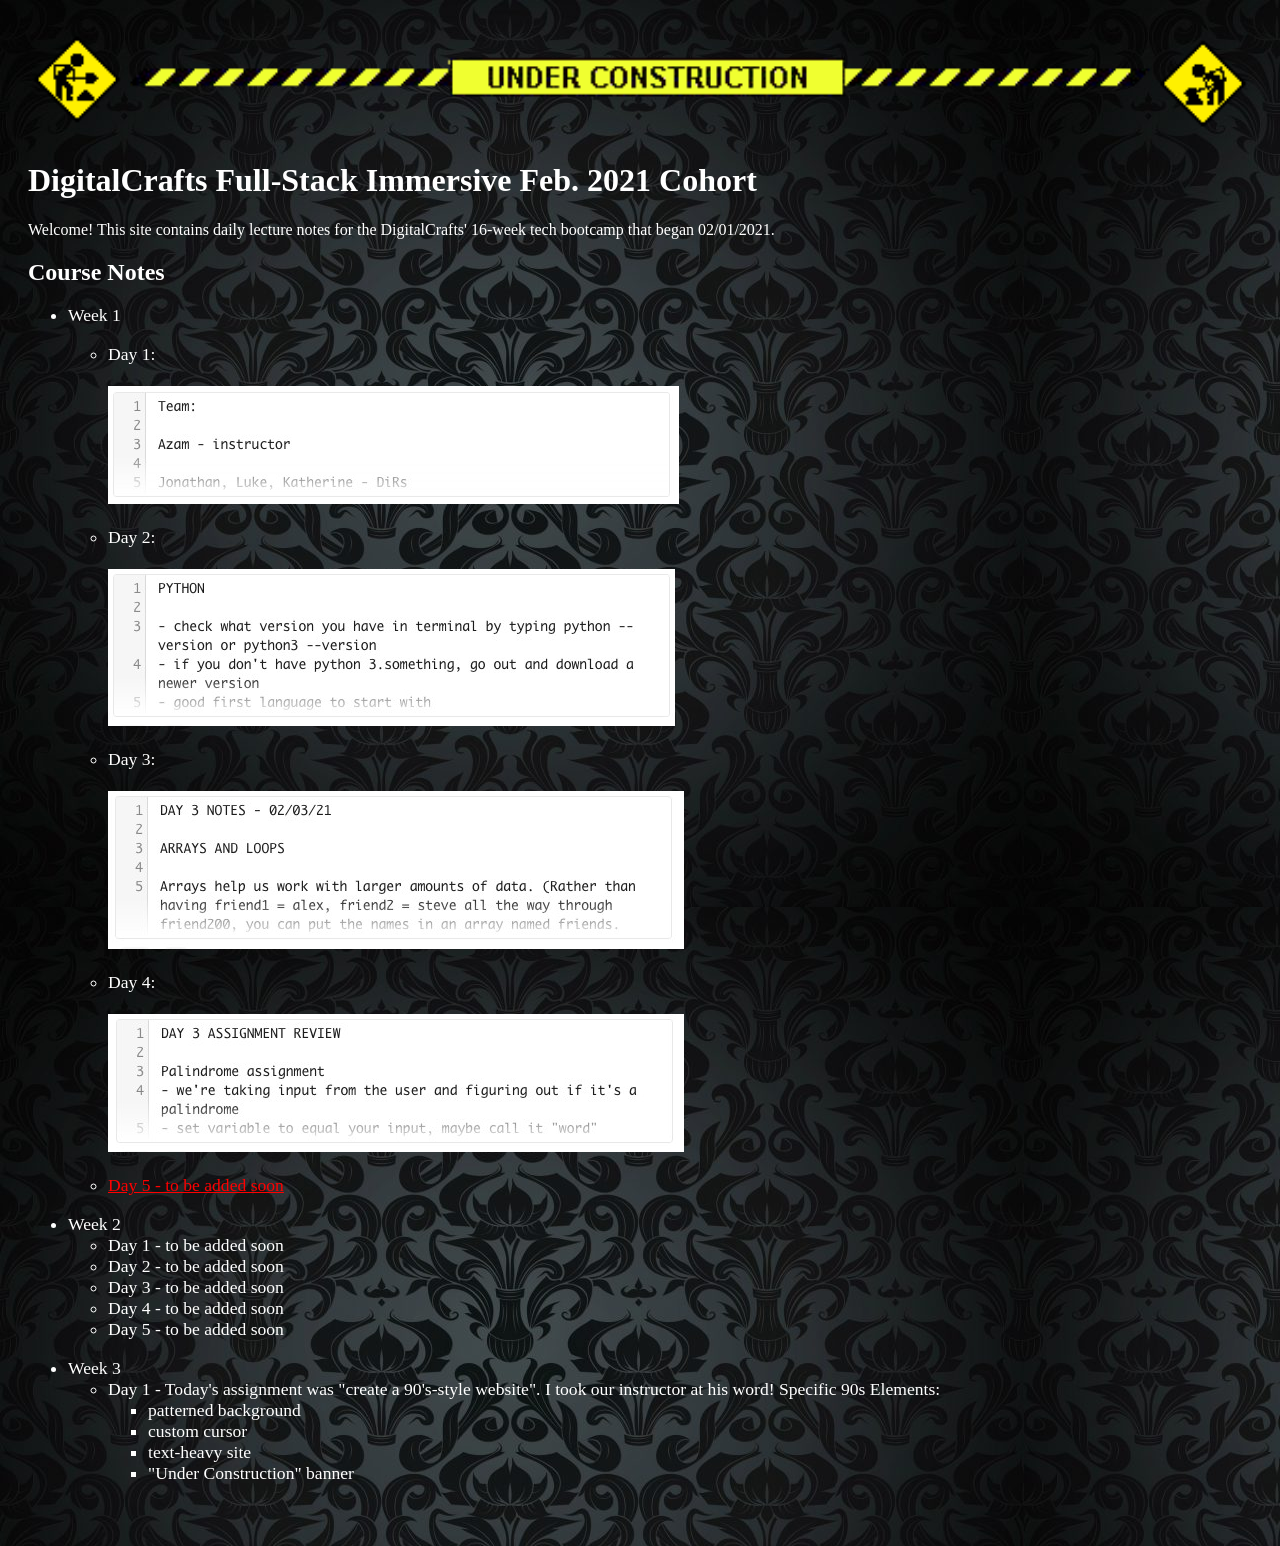
<file: class_notes_website/index.html>
<!-- Week 3 Day 3 Assignment: Create Responsive Website
Changes made to this site:
- moved all inline/in-page styling into CSS
- made images scaleable
- made one image (on Day 4 page) change to another image if on a smaller screen
- added viewport meta tag
- changed font sizes from px to rem
- changed links to screenshots; also scaleable-->

<!DOCTYPE html>
<html>
    <head>
        <title>DigitalCrafts Full-Stack Development Course</title>
        <link rel="stylesheet" href="notesStyles.css"/>
        <meta name="viewport" content="width=device-width, initial-scale=1.0">
    </head>
    <body>
        <img class="banner" src="images/under_construction.gif" alt="under construction banner">
        <h1>DigitalCrafts Full-Stack Immersive Feb. 2021 Cohort</h1>
        <p>Welcome! This site contains daily lecture notes for the DigitalCrafts' 16-week tech bootcamp that began 02/01/2021.</p>
        <h2>Course Notes</h2>
        <ul>
            <li>Week 1</li><br>
                <ul>
                    <li>Day 1:<br><br>
                        <a href="wk1day1.html"><img class="notes" src="images/wk1day1notes.jpg" alt="screenshot of beginning of Day 1 notes"></a></li><br>
                    <li>Day 2:<br><br>
                        <a href="wk1day2.html"><img class="notes" src="images/wk1day2notes.jpg" alt="screenshot of beginning of Day 2 notes"></a></li><br>
                    <li>Day 3:<br><br>
                        <a href="wk1day3.html"><img class="notes" src="images/wk1day3notes.jpg" alt="screenshot of beginning of Day 3 notes"></a></li><br>
                    <li>Day 4:<br><br>
                        <a href="wk1day4.html"><img class="notes" src="images/wk1day4notes.jpg" alt="screenshot of beginning of Day 4 notes"></a></li><br>
                    <li><a href="wk1day5.html">Day 5 - to be added soon</a></li>
                </ul>
                <br>
            <li>Week 2</li>
                <ul>
                    <li>Day 1 - to be added soon</li>
                    <li>Day 2 - to be added soon</li>
                    <li>Day 3 - to be added soon</li>
                    <li>Day 4 - to be added soon</li>
                    <li>Day 5 - to be added soon</li>
                </ul>
                <br>
            <li>Week 3</li>
                <ul>
                    <li>Day 1 - Today's assignment was "create a 90's-style website". I took our instructor at his word! Specific 90s Elements:</li>
			            <ul>
				            <li> patterned background</li>
				            <li> custom cursor</li>
				            <li> text-heavy site</li>
				            <li> "Under Construction" banner</li>
 	                    </ul>
 	            </ul>
        <br>
    </body>
</html>
</file>
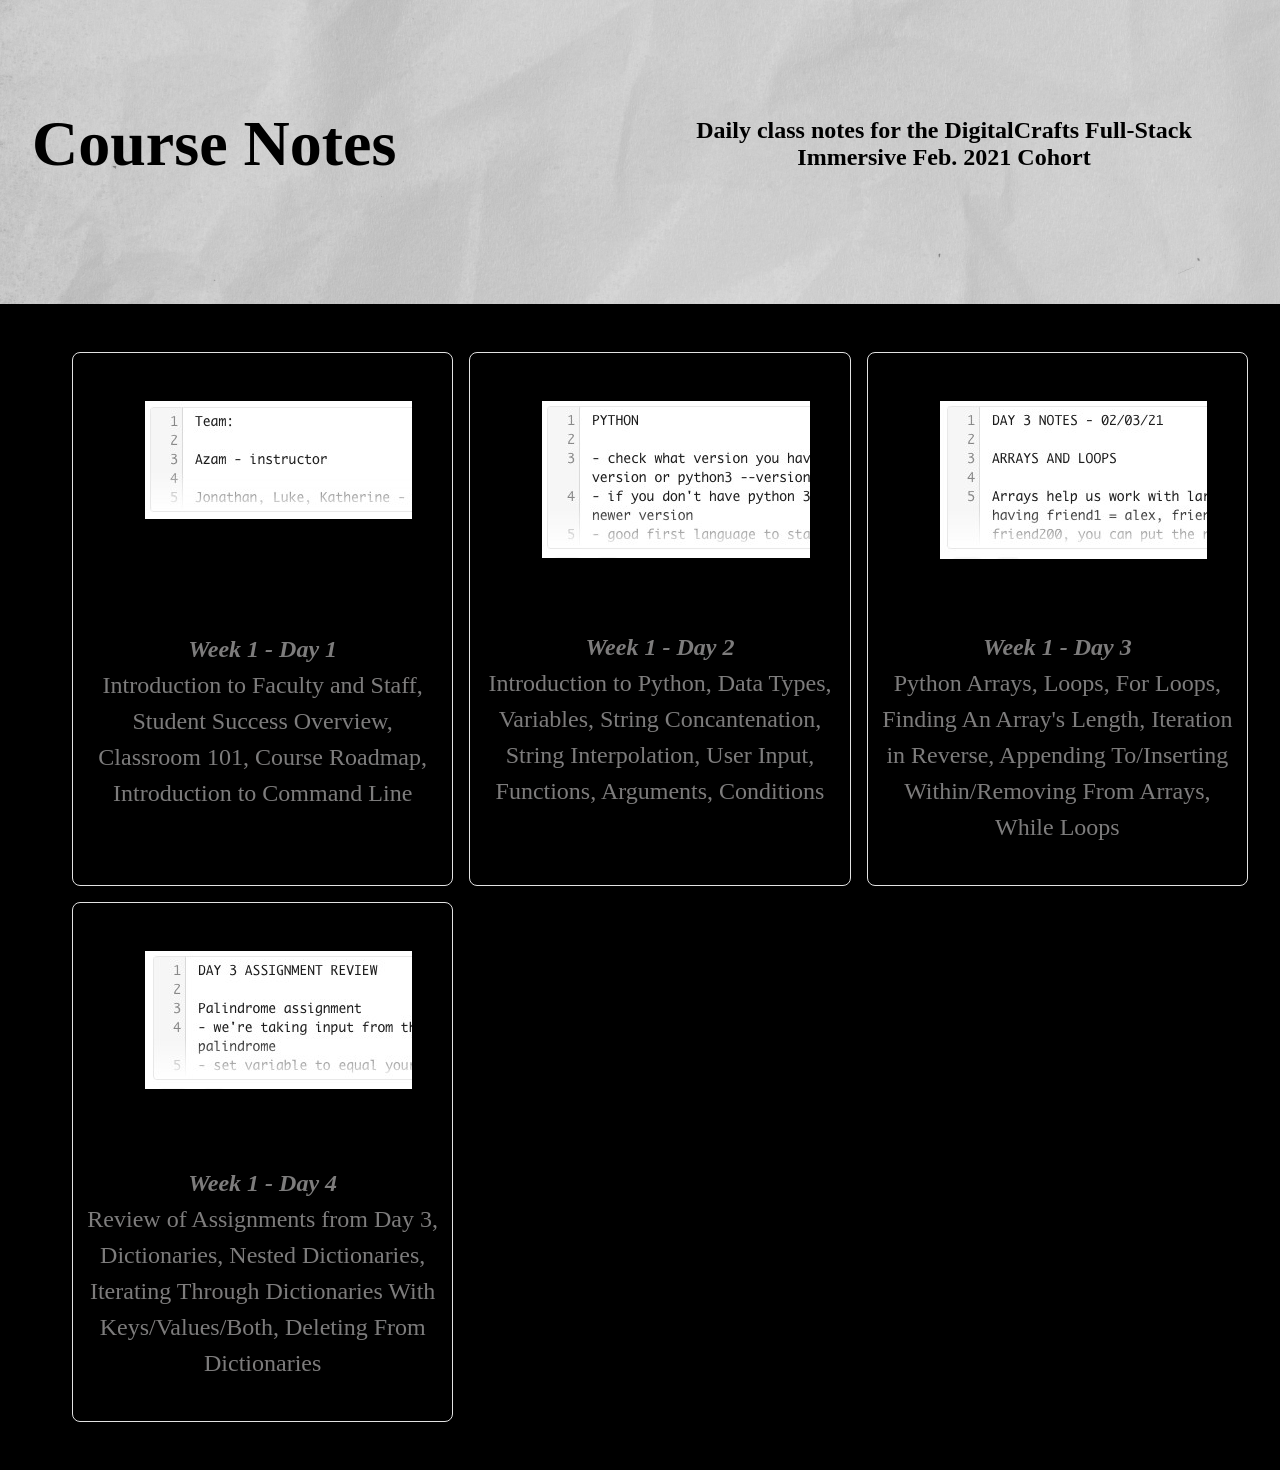
<file: modern_notes_frontpage/index.html>
<!doctype html>

<html lang="en">
<head>
  <meta charset="utf-8">
  <meta http-equiv="X-UA-Compatible" content="IE=edge">
  <meta name="viewport" content="width=, initial-scale=1.0">
  <title>Responsive Webpage Assignment</title>
  <meta name="description" content="Responsive Webpage Assignment">
  <meta name="author" content="Nicole Aldurien">

  <link rel="stylesheet" href="responsive.css">

</head>

<body>
    <main class="container">
        <div class="top">
          <h1>Course Notes</h1>
          <article>
            <p>Daily class notes for the DigitalCrafts Full-Stack Immersive Feb. 2021 Cohort</p>
          </article>
        </div>
        <section class="notes">
          <ul>
            <li>
              <figure>
                <a href="wk1day1.html"><img class="notes" src="images/wk1day1notes.jpg" alt="screenshot of beginning of Day 1 notes"></a>
              </figure>
              <p><br>
                <strong><em>Week 1 - Day 1</em></strong><br>
                Introduction to Faculty and Staff, Student Success Overview, Classroom 101, Course Roadmap, Introduction to Command Line
              </p>
            </li>
            <li>
              <figure>
                <a href="wk1day2.html"><img class="notes" src="images/wk1day2notes.jpg" alt="screenshot of beginning of Day 2 notes"></a>
              </figure>
              <p>
                <strong><em>Week 1 - Day 2</em></strong><br>
                Introduction to Python, Data Types, Variables, String Concantenation, String Interpolation, User Input, Functions, Arguments, Conditions
              </p>
            </li>
            <li>
              <figure>
                <a href="wk1day3.html"><img class="notes" src="images/wk1day3notes.jpg" alt="screenshot of beginning of Day 3 notes"></a>
              </figure>
              <p>
                <strong><em>Week 1 - Day 3</em></strong><br>
                Python Arrays, Loops, For Loops, Finding An Array's Length, Iteration in Reverse, Appending To/Inserting Within/Removing From Arrays, While Loops
              </p>
            </li>
            <li>
              <figure>
                <a href="wk1day4.html"><img class="notes" src="images/wk1day4notes.jpg" alt="screenshot of beginning of Day 4 notes"></a>
              </figure>
              <p>
                <strong><em>Week 1 - Day 4</em></strong><br>
                Review of Assignments from Day 3, Dictionaries, Nested Dictionaries, Iterating Through Dictionaries With Keys/Values/Both, Deleting From Dictionaries
              </p>
            </li>
          </ul>
        </section>
      </main>

</body>
</html>
</file>
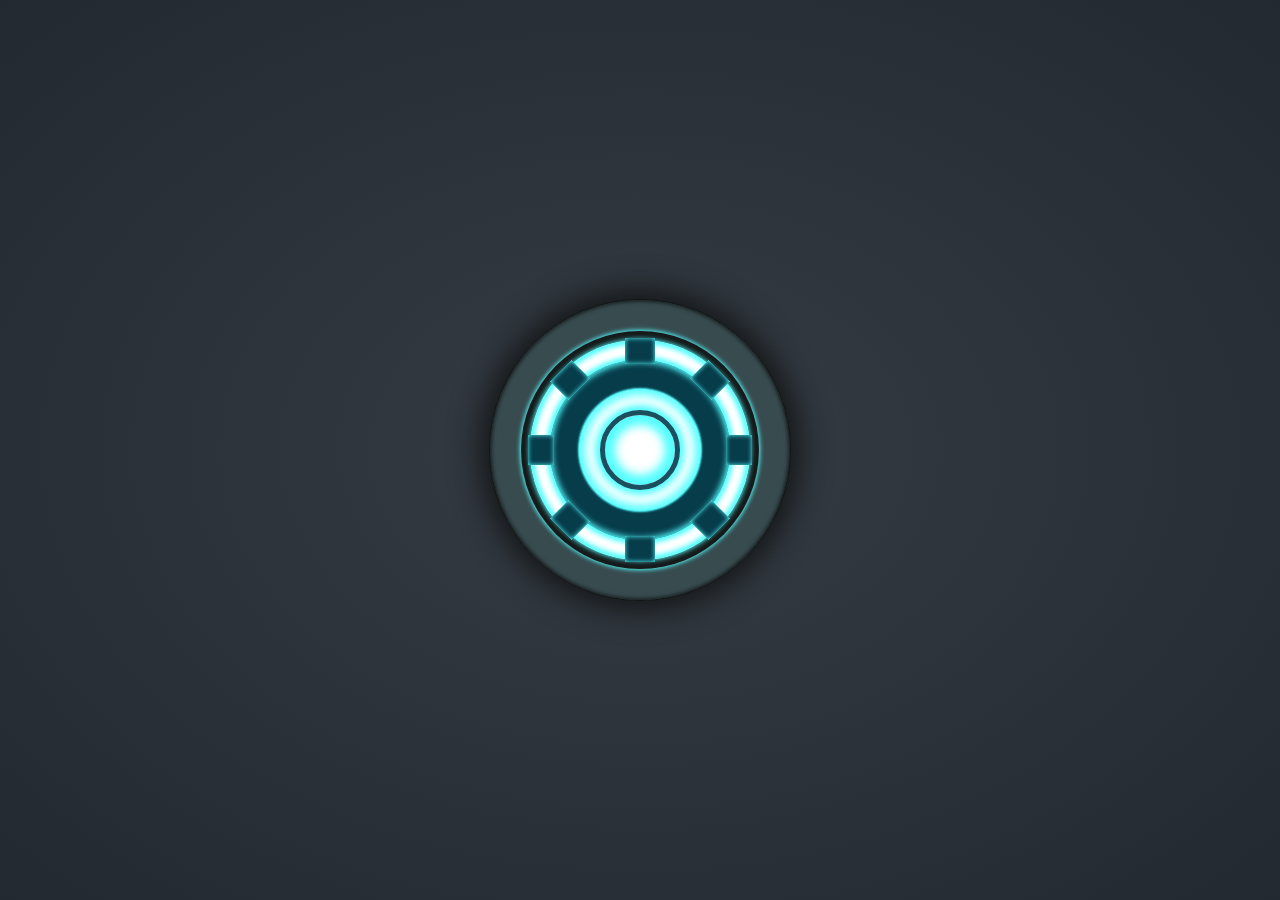
<file: arc_reactor.html>
<!doctype html>

<html lang="en">
<head>
  <meta charset="utf-8">

  <title>Arc Reactor Animation</title>
  <meta name="description" content="Arc Reactor Animation">
  <meta name="author" content="Nicole Aldurien">

  <link rel="stylesheet" href="arc_reactor.css">

</head>

<body>
    <div class="fullpage-wrapper">
        <div class="reactor-container">
            <div class="reactor-container-inner circle abs-center"></div>
            <div class="tunnel circle abs-center"></div>
            <div class="core-wrapper circle abs-center"></div>
            <div class="core-outer circle abs-center"></div>
            <div class="core-inner circle abs-center"></div>
            <div class="coil-container">
                <div class="coil coil-1"></div>
                <div class="coil coil-2"></div>
                <div class="coil coil-3"></div>
                <div class="coil coil-4"></div>
                <div class="coil coil-5"></div>
                <div class="coil coil-6"></div>
                <div class="coil coil-7"></div>
                <div class="coil coil-8"></div>
            </div>   
        </div>     
    </div>
</body>
</html>
</file>
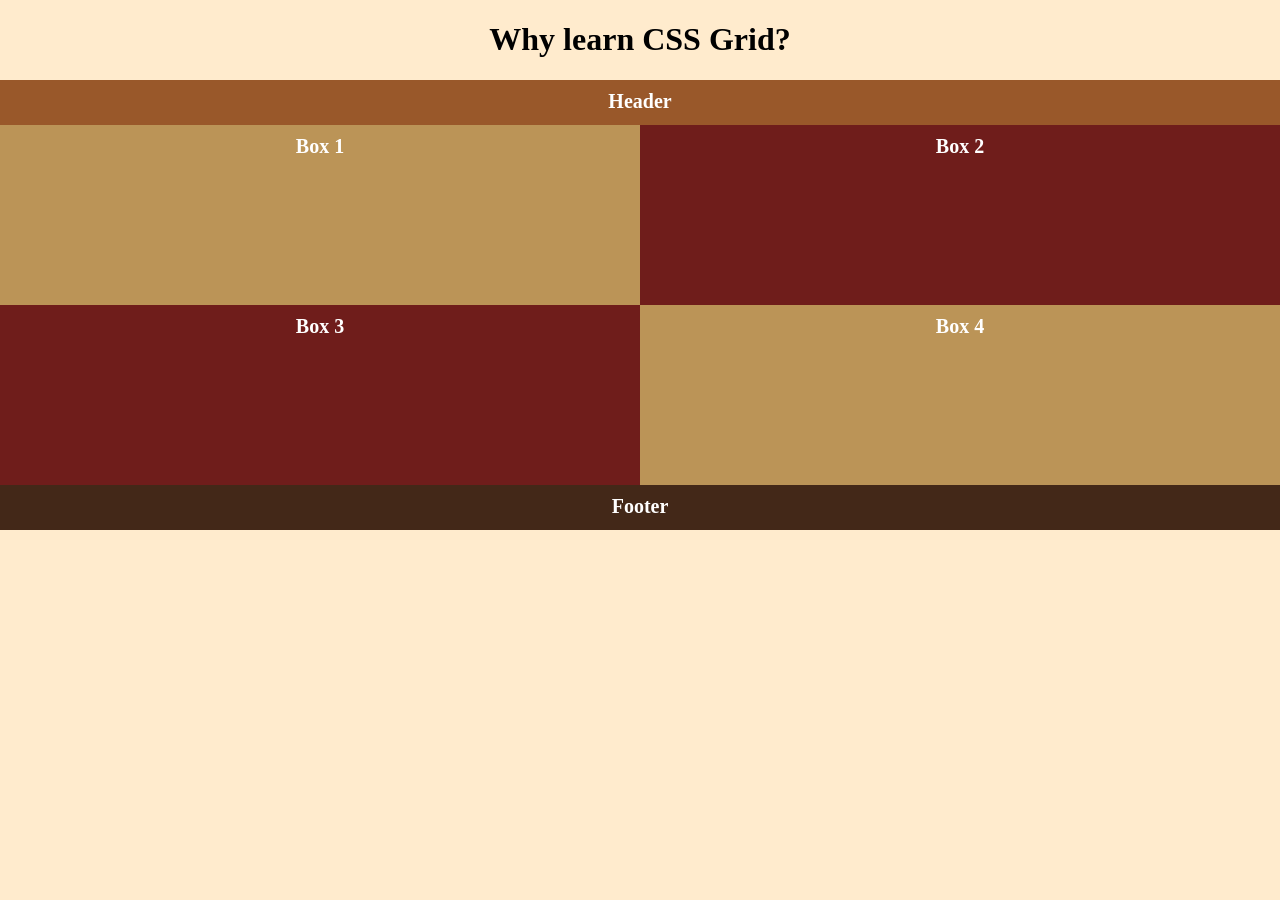
<file: gridassignment.html>
<!doctype html>

<html lang="en">
<head>
  <meta charset="utf-8">

  <title>Nicole Aldurien's Page</title>
  <meta name="description" content="The HTML5 Herald">
  <meta name="author" content="SitePoint">

  <link rel="stylesheet" href="gridassignment.css">

</head>

<body>
    <h1>Why learn CSS Grid?</h1>
    <div class="container">
        <div class="top">Header</div>
        <div class="box1">Box 1</div>
        <div class="box2">Box 2</div>
        <div class="box3">Box 3</div>
        <div class="box4">Box 4</div>
        <div class="bottom">Footer</div>
    </div>
  <!--<script src="js/scripts.js"></script>-->
</body>
</html>
</file>
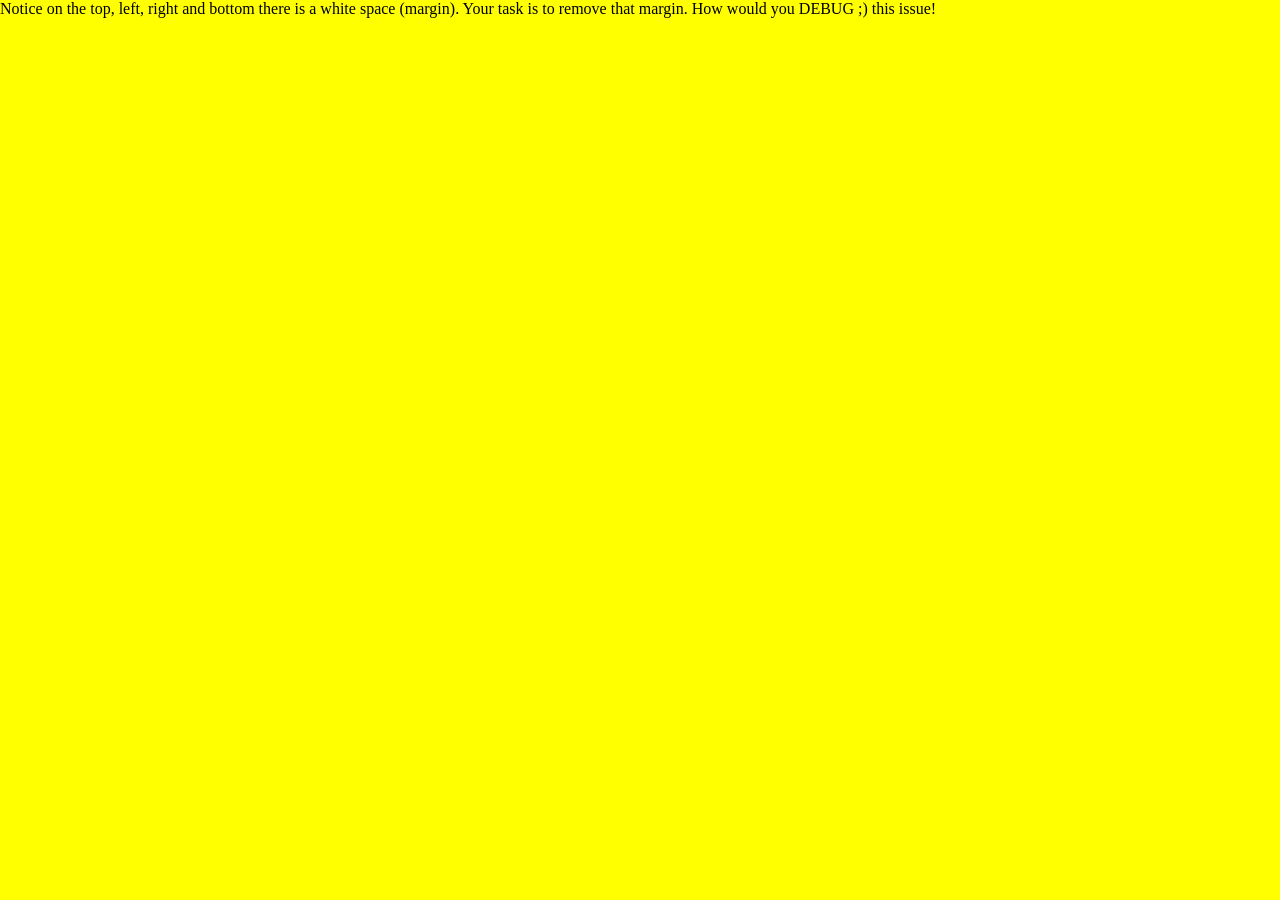
<file: Wk-3-Day-2-Activity-1.html>
<html>
<head>

  <style>

    .div-display {
  	position: fixed;
  	top: 0;
  	left: 0;
  	bottom: 0;
  	right: 0;
  	overflow: auto;
	height: 100%;
	width:100%;
      background-color:yellow;
    }

  </style>

</head>

<body>

  <div class="div-display">
    Notice on the top, left, right and bottom there is a white space (margin). Your task is to remove that margin. How would you DEBUG ;) this issue! 
  </div>

</body>

</html>
</file>
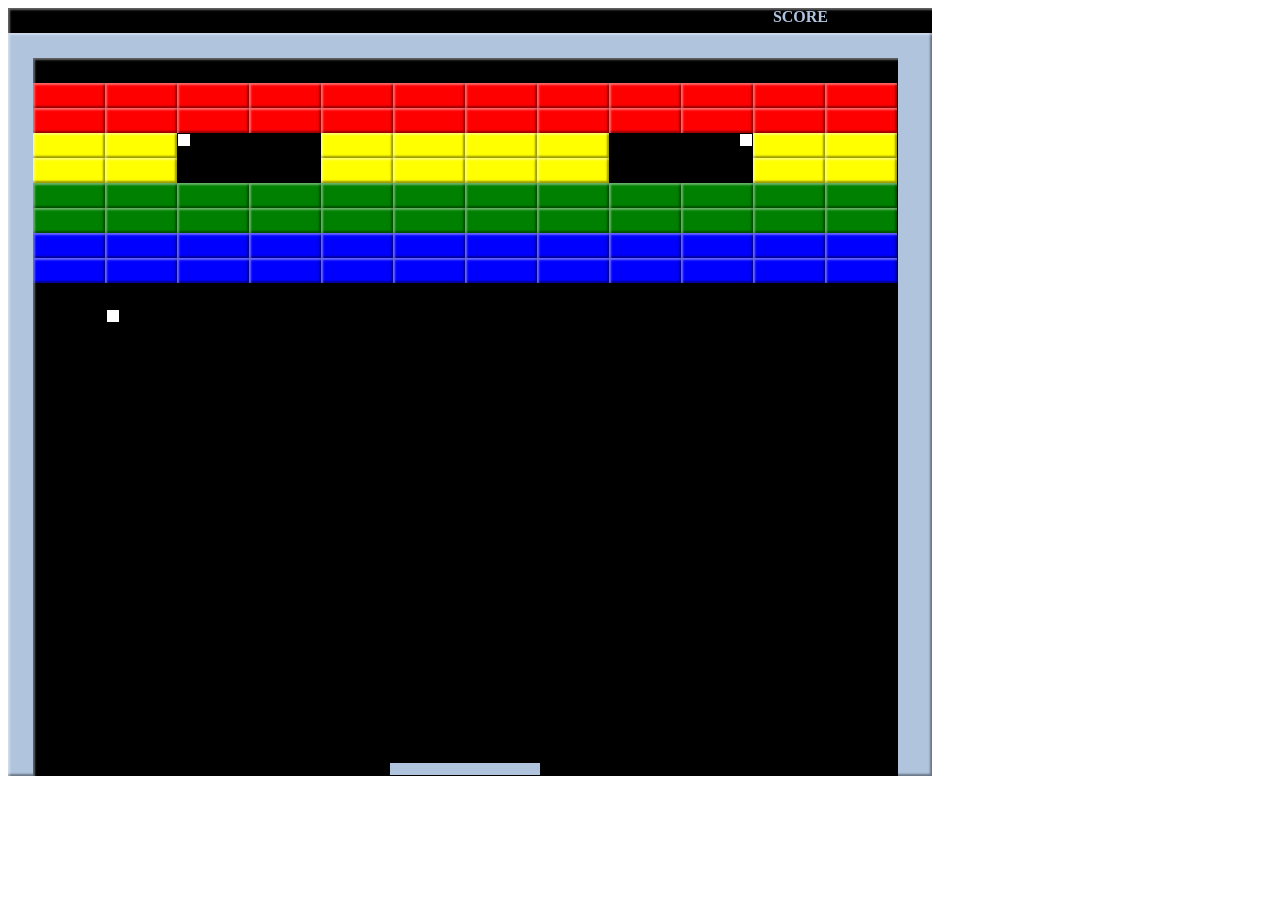
<file: brick-game-interface/blockgame.html>
<!doctype html>

<html lang="en">
<head>
  <meta charset="utf-8">

  <title>Today's Assignment</title>

  <link rel="stylesheet" href="blockstyle.css">
  <meta name="description" content="Nicole Aldurien's DigitalCrafts assignment">
  <meta name="author" content="Nicole Aldurien">


</head>

<body>
<div class="container">
  <div class="score">SCORE&nbsp;&nbsp;&nbsp;&nbsp;&nbsp;&nbsp;&nbsp;&nbsp;&nbsp;&nbsp;&nbsp;&nbsp;&nbsp;&nbsp;&nbsp;&nbsp;&nbsp;&nbsp;&nbsp;&nbsp;&nbsp;&nbsp;&nbsp;&nbsp;&nbsp;&nbsp;</div>
  <div class="graybox"></div>
  <div class="blackbox">
  </div>
<div class="float-container-1">
  <div class="float-child-red"></div>
  <div class="float-child-red"></div>
  <div class="float-child-red"></div>
  <div class="float-child-red"></div>
  <div class="float-child-red"></div>
  <div class="float-child-red"></div>
  <div class="float-child-red"></div>
  <div class="float-child-red"></div>
  <div class="float-child-red"></div>
  <div class="float-child-red"></div>
  <div class="float-child-red"></div>
  <div class="float-child-red"></div>
</div>

<div class="float-container-2">
  <div class="float-child-red"></div>
  <div class="float-child-red"></div>
  <div class="float-child-red"></div>
  <div class="float-child-red"></div>
  <div class="float-child-red"></div>
  <div class="float-child-red"></div>
  <div class="float-child-red"></div>
  <div class="float-child-red"></div>
  <div class="float-child-red"></div>
  <div class="float-child-red"></div>
  <div class="float-child-red"></div>
  <div class="float-child-red"></div>
</div>

<div class="float-container-3">
  <div class="float-child-yellow"></div>
  <div class="float-child-yellow"></div>
  <div class="float-child-black"></div>
  <div class="float-child-black"></div>
  <div class="float-child-yellow"></div>
  <div class="float-child-yellow"></div>
  <div class="float-child-yellow"></div>
  <div class="float-child-yellow"></div>
  <div class="float-child-black"></div>
  <div class="float-child-black"></div>
  <div class="float-child-yellow"></div>
  <div class="float-child-yellow"></div>
</div>

<div class="white-dot-1"></div>

<div class="float-container-4">
  <div class="float-child-yellow"></div>
  <div class="float-child-yellow"></div>
  <div class="float-child-black"></div>
  <div class="float-child-black"></div>
  <div class="float-child-yellow"></div>
  <div class="float-child-yellow"></div>
  <div class="float-child-yellow"></div>
  <div class="float-child-yellow"></div>
  <div class="float-child-black"></div>
  <div class="float-child-black"></div>
  <div class="float-child-yellow"></div>
  <div class="float-child-yellow"></div>
</div>


<div class="float-container-5">
  <div class="float-child-green"></div>
  <div class="float-child-green"></div>
  <div class="float-child-green"></div>
  <div class="float-child-green"></div>
  <div class="float-child-green"></div>
  <div class="float-child-green"></div>
  <div class="float-child-green"></div>
  <div class="float-child-green"></div>
  <div class="float-child-green"></div>
  <div class="float-child-green"></div>
  <div class="float-child-green"></div>
  <div class="float-child-green"></div>
</div>

<div class="float-container-6">
  <div class="float-child-green"></div>
  <div class="float-child-green"></div>
  <div class="float-child-green"></div>
  <div class="float-child-green"></div>
  <div class="float-child-green"></div>
  <div class="float-child-green"></div>
  <div class="float-child-green"></div>
  <div class="float-child-green"></div>
  <div class="float-child-green"></div>
  <div class="float-child-green"></div>
  <div class="float-child-green"></div>
  <div class="float-child-green"></div>
</div>

<div class="float-container-7">
  <div class="float-child-blue"></div>
  <div class="float-child-blue"></div>
  <div class="float-child-blue"></div>
  <div class="float-child-blue"></div>
  <div class="float-child-blue"></div>
  <div class="float-child-blue"></div>
  <div class="float-child-blue"></div>
  <div class="float-child-blue"></div>
  <div class="float-child-blue"></div>
  <div class="float-child-blue"></div>
  <div class="float-child-blue"></div>
  <div class="float-child-blue"></div>
</div>

<div class="float-container-8">
  <div class="float-child-blue"></div>
  <div class="float-child-blue"></div>
  <div class="float-child-blue"></div>
  <div class="float-child-blue"></div>
  <div class="float-child-blue"></div>
  <div class="float-child-blue"></div>
  <div class="float-child-blue"></div>
  <div class="float-child-blue"></div>
  <div class="float-child-blue"></div>
  <div class="float-child-blue"></div>
  <div class="float-child-blue"></div>
  <div class="float-child-blue"></div>
</div>

<div class="white-dot-2"></div>
<div class="white-dot-3"></div>
<div class="graypaddle"></div>

</body>
</html>
</file>
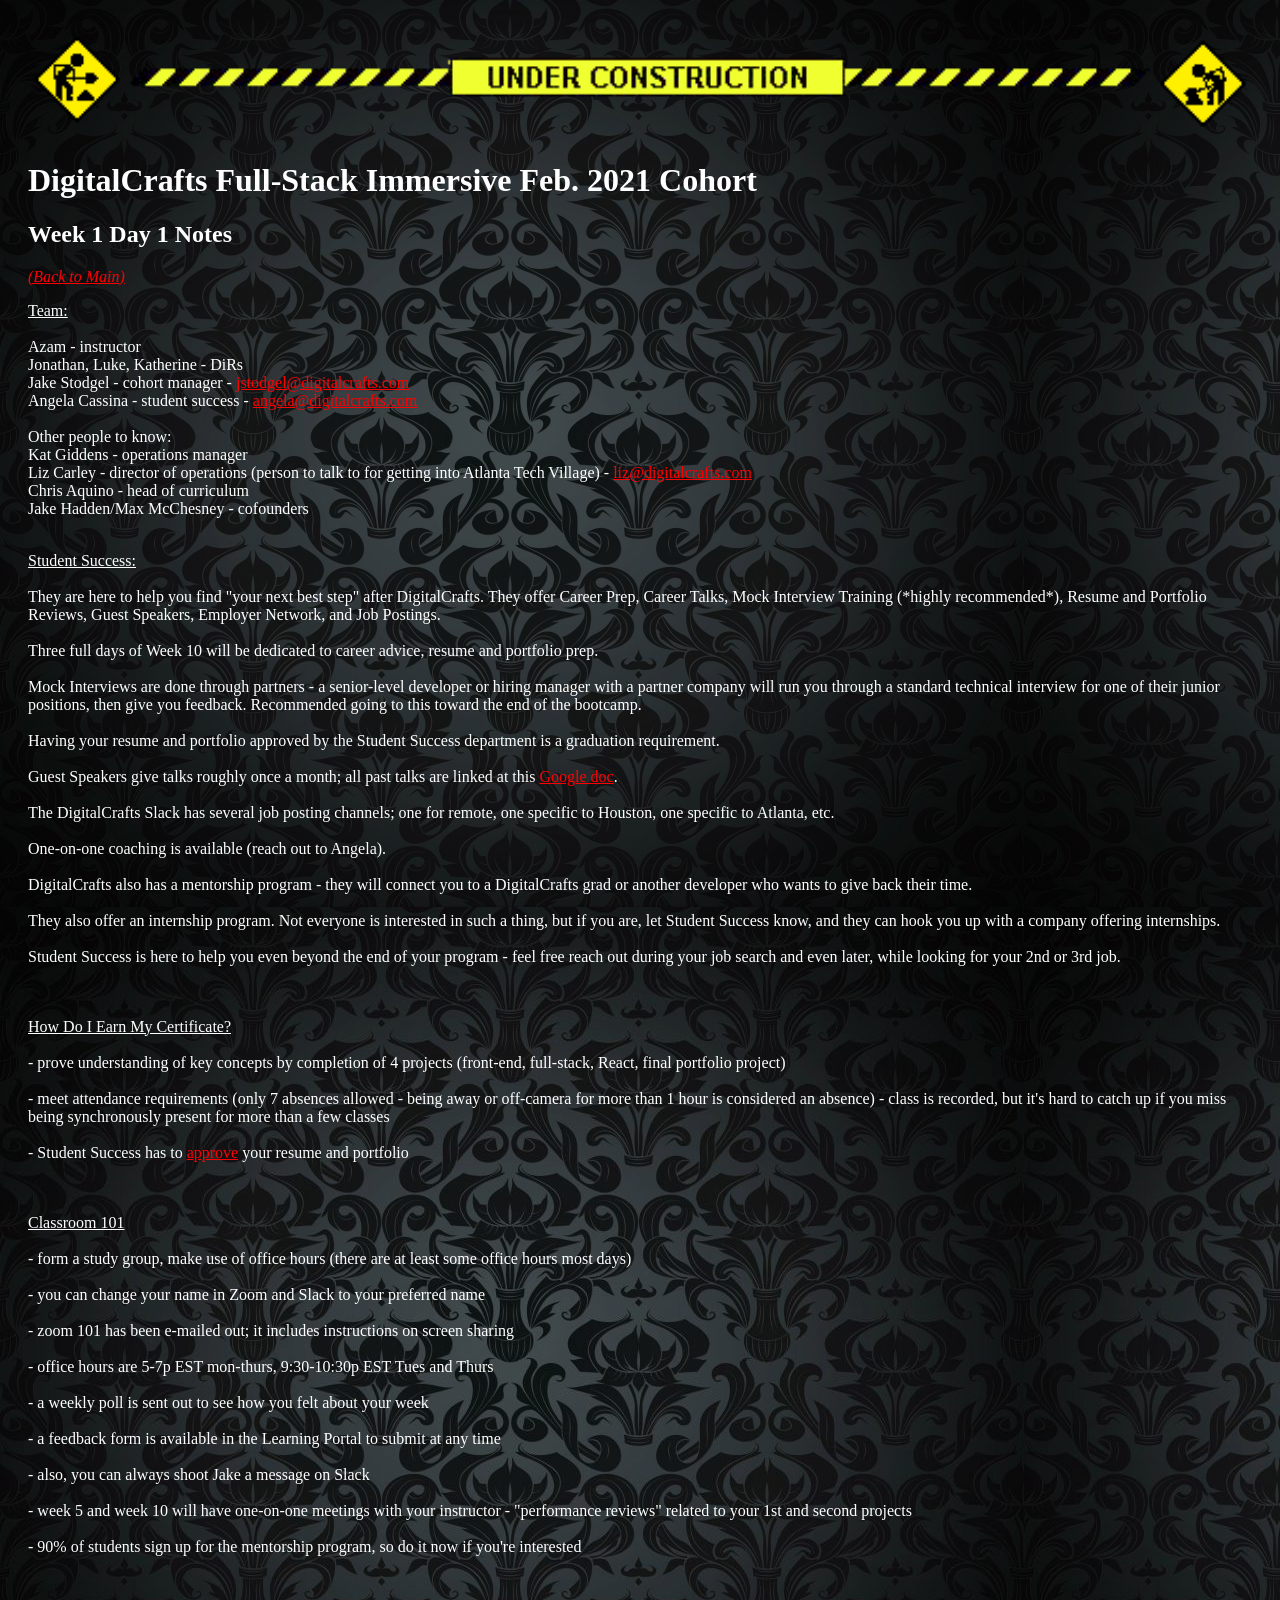
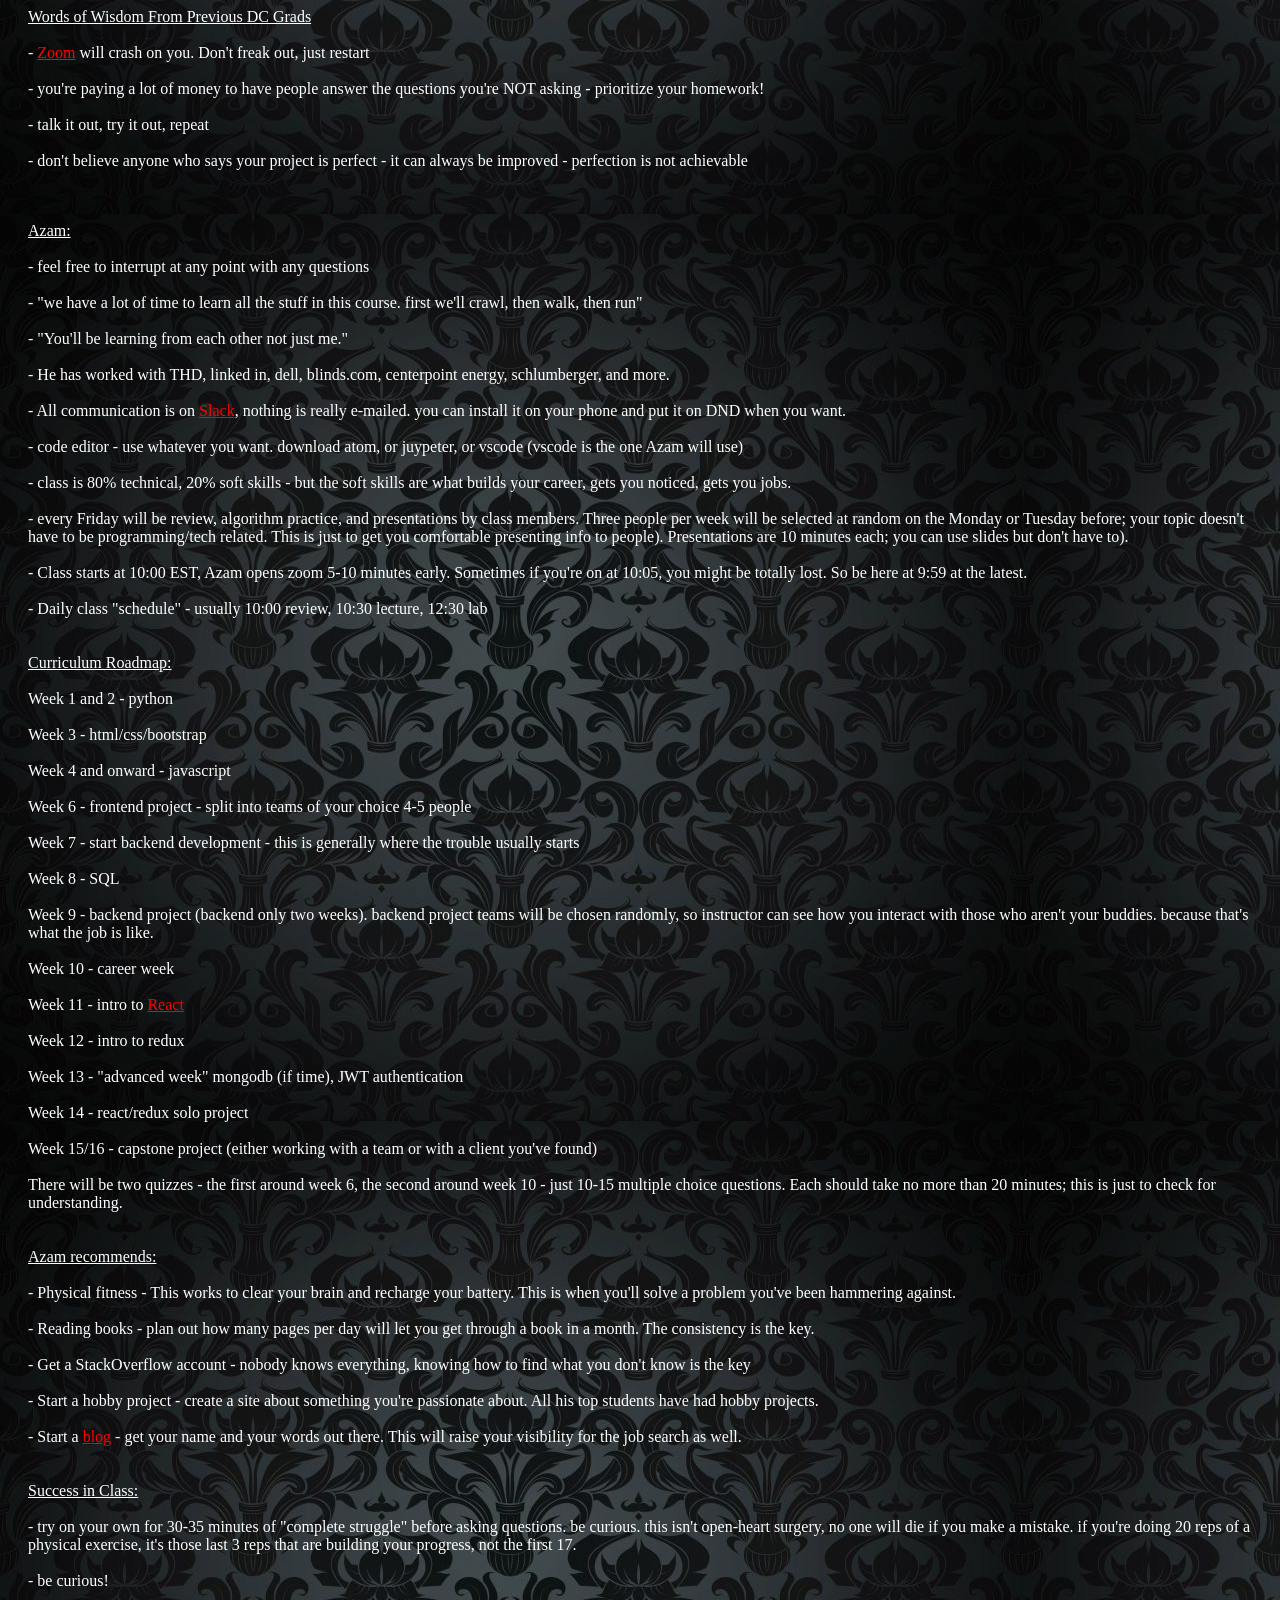
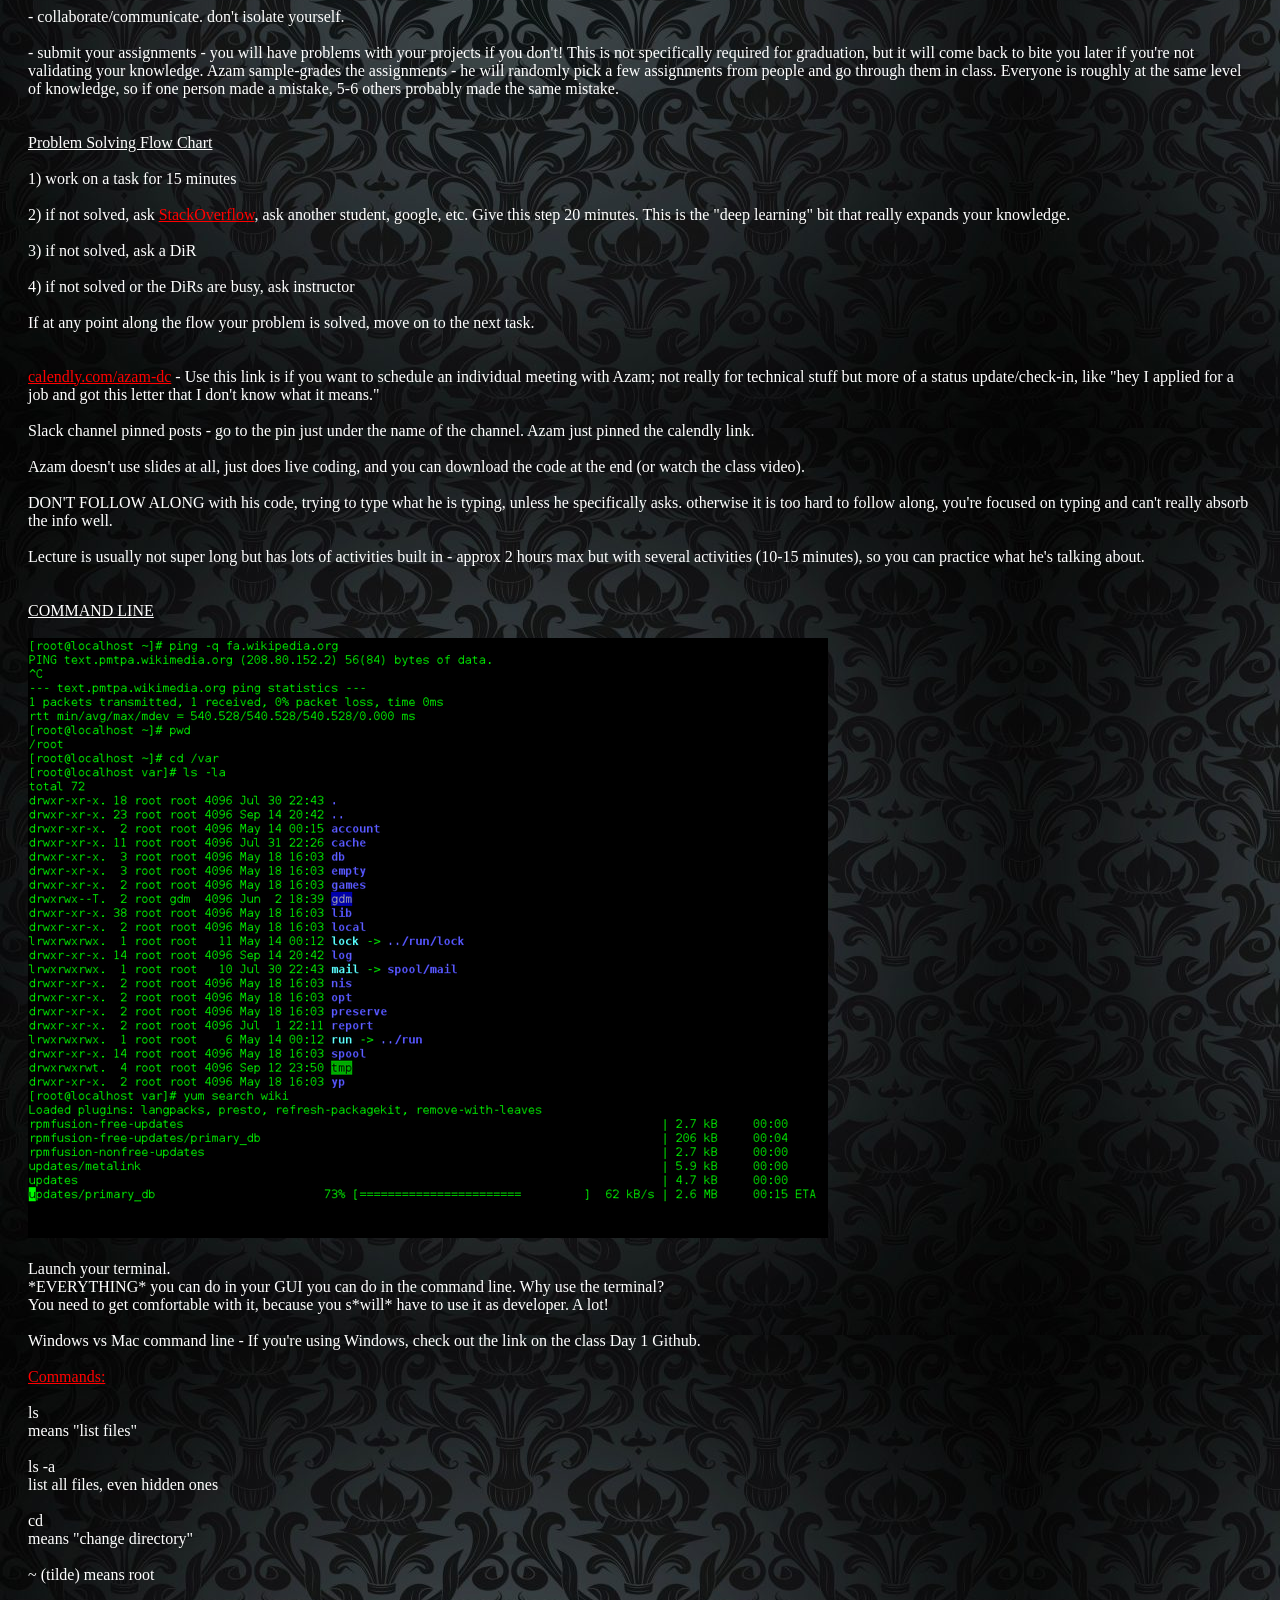
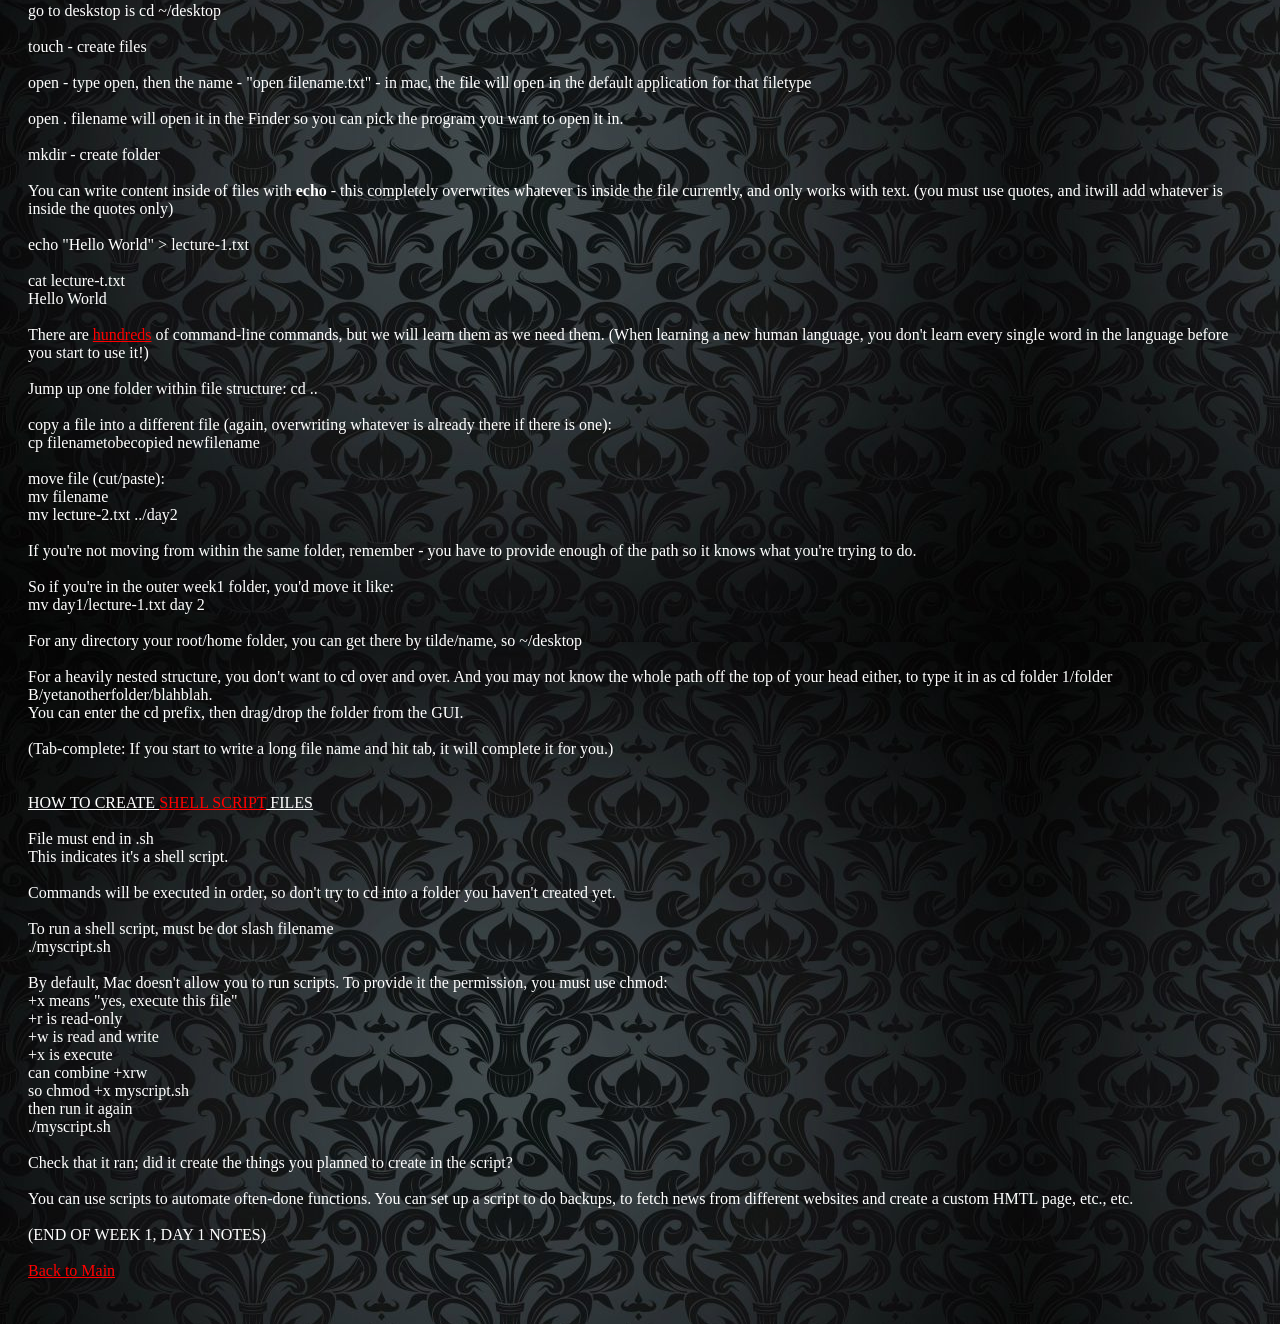
<file: class_notes_website/wk1day1.html>
<!DOCTYPE html>
<html>
    <head>
		<title>Week 1, Day 1 - Notes</title>
		<link rel="stylesheet" href="notesStyles.css"/>
		<meta name="viewport" content="width=device-width, initial-scale=1.0">
	</head>
    <body>
		<img class="banner" src="images/under_construction.gif" alt="under construction banner">
        <h1>DigitalCrafts Full-Stack Immersive Feb. 2021 Cohort</h1>
        <h2>Week 1 Day 1 Notes</h2>
	<p><em><a href="index.html">(Back to Main)</a></em></p>

<p><u>Team:</u><br><br>

Azam - instructor<br>

Jonathan, Luke, Katherine - DiRs<br>

Jake Stodgel - cohort manager - <a href = "mailto: jstodgel@digitalcrafts.com">jstodgel@digitalcrafts.com</a><br>

Angela Cassina - student success - <a href = "mailto: angela@digitalcrafts.com">angela@digitalcrafts.com</a><br>
<br>
Other people to know:<br>

Kat Giddens - operations manager<br>

Liz Carley - director of operations (person to talk to for getting into Atlanta Tech Village) - <a href = "mailto: liz@digitalcrafts.com">liz@digitalcrafts.com</a> <br>

Chris Aquino - head of curriculum<br>

Jake Hadden/Max McChesney - cofounders<br>
<br>
</p>
<p><u>Student Success:</u><br><br>
They are here to help you find "your next best step" after DigitalCrafts. They offer Career Prep, Career Talks, Mock Interview Training (*highly recommended*), Resume and Portfolio Reviews, Guest Speakers, Employer Network, and Job Postings.<br>
<br>
Three full days of Week 10 will be dedicated to career advice, resume and portfolio prep. <br>
<br>
Mock Interviews are done through partners - a senior-level developer or hiring manager with a partner company will run you through a standard technical interview for one of their junior positions, then give you feedback. Recommended going to this toward the end of the bootcamp.<br>
<br>
Having your resume and portfolio approved by the Student Success department is a graduation requirement.<br>
<br>
Guest Speakers give talks roughly once a month; all past talks are linked at this <a href="https://docs.google.com/document/d/1GCMFi2aIYSeeCrtUK3f2cVSVEyTop6CANxWak84BRhA/">Google doc</a>.<br>
<br>
The DigitalCrafts Slack has several job posting channels; one for remote, one specific to Houston, one specific to Atlanta, etc.<br>
<br>
One-on-one coaching is available (reach out to Angela).<br>
<br>
DigitalCrafts also has a mentorship program - they will connect you to a DigitalCrafts grad or another developer who wants to give back their time.<br>
<br>
They also offer an internship program. Not everyone is interested in such a thing, but if you are, let Student Success know, and they can hook you up with a company offering internships.<br><br>
Student Success is here to help you even beyond the end of your program - feel free reach out during your job search and even later, while looking for your 2nd or 3rd job.<br><br><br>
</p>
<p>
<u>How Do I Earn My Certificate?</u><br><br>
- prove understanding of key concepts by completion of 4 projects (front-end, full-stack, React, final portfolio project)<br><br>
- meet attendance requirements (only 7 absences allowed - being away or off-camera for more than 1 hour is considered an absence) - class is recorded, but it's hard to catch up if you miss being synchronously present for more than a few classes<br><br>
- Student Success has to <a href="https://learn.digitalcrafts.com/immersive/#full-stack-immersive">approve</a> your resume and portfolio<br>
<br>
<br></p>
<p>
<u>Classroom 101</u><br><br>
- form a study group, make use of office hours (there are at least some office hours most days)<br><br>
- you can change your name in Zoom and Slack to your preferred name<br><br>
- zoom 101 has been e-mailed out; it includes instructions on screen sharing<br><br>
- office hours are 5-7p EST mon-thurs, 9:30-10:30p EST Tues and Thurs<br><br>
- a weekly poll is sent out to see how you felt about your week<br><br>
- a feedback form is available in the Learning Portal to submit at any time<br><br>
- also, you can always shoot Jake a message on Slack<br><br>
- week 5 and week 10 will have one-on-one meetings with your instructor - "performance reviews" related to your 1st and second projects<br><br>
- 90% of students sign up for the mentorship program, so do it now if you're interested<br><br>
<br>
</p>
<p>
<u>Words of Wisdom From Previous DC Grads</u><br><br>
- <a href="https://zoom.us">Zoom</a> will crash on you. Don't freak out, just restart<br><br>
- you're paying a lot of money to have people answer the questions you're NOT asking
- prioritize your homework!<br><br>
- talk it out, try it out, repeat<br><br>
- don't believe anyone who says your project is perfect - it can always be improved - perfection is not achievable<br>
<br><br>
</p>
<p>
<u>Azam:</u><br><br>
- feel free to interrupt at any point with any questions<br><br>
- "we have a lot of time to learn all the stuff in this course. first we'll crawl, then walk, then run"<br><br>
- "You'll be learning from each other not just me."<br><br>
- He has worked with THD, linked in, dell, blinds.com, centerpoint energy, schlumberger, and more.<br><br>
- All communication is on <a href="https://app.slack.com/client/T0569RDC6/G01JY0GRPFB">Slack</a>, nothing is really e-mailed. you can install it on your phone and put it on DND when you want.<br><br>
- code editor - use whatever you want. download atom, or juypeter, or vscode (vscode is the one Azam will use)<br><br>
- class is 80% technical, 20% soft skills - but the soft skills are what builds your career, gets you noticed, gets you jobs. <br><br>
- every Friday will be review, algorithm practice, and presentations by class members. Three people per week will be selected at random on the Monday or Tuesday before; your topic doesn't have to be programming/tech related. This is just to get you comfortable presenting info to people). Presentations are 10 minutes each; you can use slides but don't have to).
<br><br>
- Class starts at 10:00 EST, Azam opens zoom 5-10 minutes early. Sometimes if you're on at 10:05, you might be totally lost. So be here at 9:59 at the latest.<br><br>
- Daily class "schedule" - usually 10:00 review, 10:30 lecture, 12:30 lab<br><br><br>

<u>Curriculum Roadmap:</u><br><br>
Week 1 and 2 - python<br><br>
Week 3 - html/css/bootstrap<br><br>
Week 4 and onward - javascript<br><br>
Week 6 - frontend project - split into teams of your choice 4-5 people<br><br>
Week 7 - start backend development - this is generally where the trouble usually starts<br><br>
Week 8 - SQL<br><br>
Week 9 - backend project (backend only two weeks). backend project teams will be chosen randomly, so instructor can see how you interact with those who aren't your buddies. because that's what the job is like.<br><br>
Week 10 - career week<br><br>
Week 11 - intro to <a href="https://reactjs.org">React</a><br><br>
Week 12 - intro to redux<br><br>
Week 13 - "advanced week" mongodb (if time), JWT authentication<br><br>
Week 14 - react/redux solo project<br><br>
Week 15/16 - capstone project (either working with a team or with a client you've found)<br><br>

There will be two quizzes - the first around week 6, the second around week 10 - just 10-15 multiple choice questions. Each should take no more than 20 minutes; this is just to check for understanding.<br><br>
<br>
<u>Azam recommends:</u><br><br>
- Physical fitness - This works to clear your brain and recharge your battery. This is when you'll solve a problem you've been hammering against.<br><br>

- Reading books - plan out how many pages per day will let you get through a book in a month. The consistency is the key.<br><br>

- Get a StackOverflow account - nobody knows everything, knowing how to find what you don't know is the key<br><br>

- Start a hobby project - create a site about something you're passionate about. All his top students have had hobby projects.<br><br>

- Start a <a href="https://medium.com/">blog</a> - get your name and your words out there. This will raise your visibility for the job search as well.<br><br><br>


<u>Success in Class:</u><br><br>
- try on your own for 30-35 minutes of "complete struggle" before asking questions. be curious. this isn't open-heart surgery, no one will die if you make a mistake. if you're doing 20 reps of a physical exercise, it's those last 3 reps that are building your progress, not the first 17.<br><br>
- be curious!<br><br>
- collaborate/communicate. don't isolate yourself.<br><br>
- submit your assignments - you will have problems with your projects if you don't! This is not specifically required for graduation, but it will come back to bite you later if you're not validating your knowledge. Azam sample-grades the assignments - he will randomly pick a few assignments from people and go through them in class. Everyone is roughly at the same level of knowledge, so if one person made a mistake, 5-6 others probably made the same mistake.<br><br><br>

<u>Problem Solving Flow Chart</u><br><br>
1) work on a task for 15 minutes<br><br>
2) if not solved, ask <a href="https://stackoverflow.com/">StackOverflow</a>, ask another student, google, etc.  Give this step 20 minutes. This is the "deep learning" bit that really expands your knowledge.<br><br>
3) if not solved, ask a DiR<br><br>
4) if not solved or the DiRs are busy, ask instructor<br><br>
If at any point along the flow your problem is solved, move on to the next task.<br><br><br>

<a href="https://calendly.com/azam-dc">calendly.com/azam-dc</a> - Use this link is if you want to schedule an individual meeting with Azam; not really for technical stuff but more of a status update/check-in, like "hey I applied for a job and got this letter that I don't know what it means."<br><br>

Slack channel pinned posts - go to the pin just under the name of the channel. Azam just pinned the calendly link.<br><br>

Azam doesn't use slides at all, just does live coding, and you can download the code at the end (or watch the class video).<br><br>
DON'T FOLLOW ALONG with his code, trying to type what he is typing, unless he specifically asks. otherwise it is too hard to follow along, you're focused on typing and can't really absorb the info well.<br><br>
Lecture is usually not super long but has lots of activities built in - approx 2 hours max but with several activities (10-15 minutes), so you can practice what he's talking about.<br><br><br>

<u>COMMAND LINE</u><br><br>
<img class="in-text-image" src="images/cli.png" alt="Linux command-line screenshot"><br><br>
Launch your terminal.<br>
*EVERYTHING* you can do in your GUI you can do in the command line. Why use the terminal?<br>
You need to get comfortable with it, because you s*will* have to use it as developer. A lot!<br><br>

Windows vs Mac command line - If you're using Windows, check out the link on the class Day 1 Github.<br><br>

<a href="https://www.codecademy.com/articles/command-line-commands">Commands:</a><br><br>

ls <br>
means "list files"<br><br>

ls -a<br>
list all files, even hidden ones<br><br>

cd<br>
means "change directory"<br><br>

~ (tilde) means root<br><br>

go to deskstop is cd ~/desktop<br><br>

touch - create files<br><br>

open - type open, then the name - "open filename.txt" - in mac, the file will open in the default application for that filetype<br><br>

open . filename will open it in the Finder so you can pick the program you want to open it in.<br><br>

mkdir - create folder<br><br>

You can write content inside of files with <strong>echo</strong> - this completely overwrites whatever is inside the file currently, and only works with text. (you must use quotes, and itwill add whatever is inside the quotes only)<br><br>

echo "Hello World" > lecture-1.txt<br><br>

cat lecture-t.txt<br>
Hello World<br><br>

There are <a href="https://developer.mozilla.org/en-US/docs/Learn/Tools_and_testing/Understanding_client-side_tools/Command_line">hundreds</a> of command-line commands, but we will learn them as we need them. (When learning a new human language, you don't learn every single word in the language before you start to use it!)<br><br>

Jump up one folder within file structure: cd ..<br><br>

copy a file into a different file (again, overwriting whatever is already there if there is one):<br>
cp filenametobecopied newfilename<br><br>

move file (cut/paste):<br>
mv filename<br>
mv lecture-2.txt  ../day2<br><br>

If you're not moving from within the same folder, remember - you have to provide enough of the path so it knows what you're trying to do.<br><br>

So if you're in the outer week1 folder, you'd move it like:<br>
mv day1/lecture-1.txt day 2<br><br>

For any directory your root/home folder, you can get there by tilde/name, so ~/desktop<br><br>

For a heavily nested structure, you don't want to cd over and over. And you may not know the whole path off the top of your head either, to type it in as cd folder 1/folder B/yetanotherfolder/blahblah.  <br>
You can enter the cd prefix, then drag/drop the folder from the GUI.<br><br>

(Tab-complete: If you start to write a long file name and hit tab, it will complete it for you.)<br><br>
<br>
<u>HOW TO CREATE <a href="https://www.shellscript.sh/">SHELL SCRIPT</a> FILES</u><br><br>

File must end in .sh<br>
This indicates it's a shell script.<br><br>

Commands will be executed in order, so don't try to cd into a folder you haven't created yet.<br><br>

To run a shell script, must be dot slash filename<br>
./myscript.sh<br><br>

By default, Mac doesn't allow you to run scripts. To provide it the permission, you must use chmod:<br>
+x means "yes, execute this file"<br>
+r is read-only<br>
+w is read and write<br>
+x is execute<br>
can combine +xrw<br>
so chmod +x myscript.sh<br>
then run it again<br>
./myscript.sh<br><br>

Check that it ran; did it create the things you planned to create in the script?<br><br>

You can use scripts to automate often-done functions. You can set up a script to do backups, to fetch news from different websites and create a custom HMTL page, etc., etc.<br><br>

(END OF WEEK 1, DAY 1 NOTES)<br><br>

<a href="index.html">Back to Main</a>

</p>
</file>
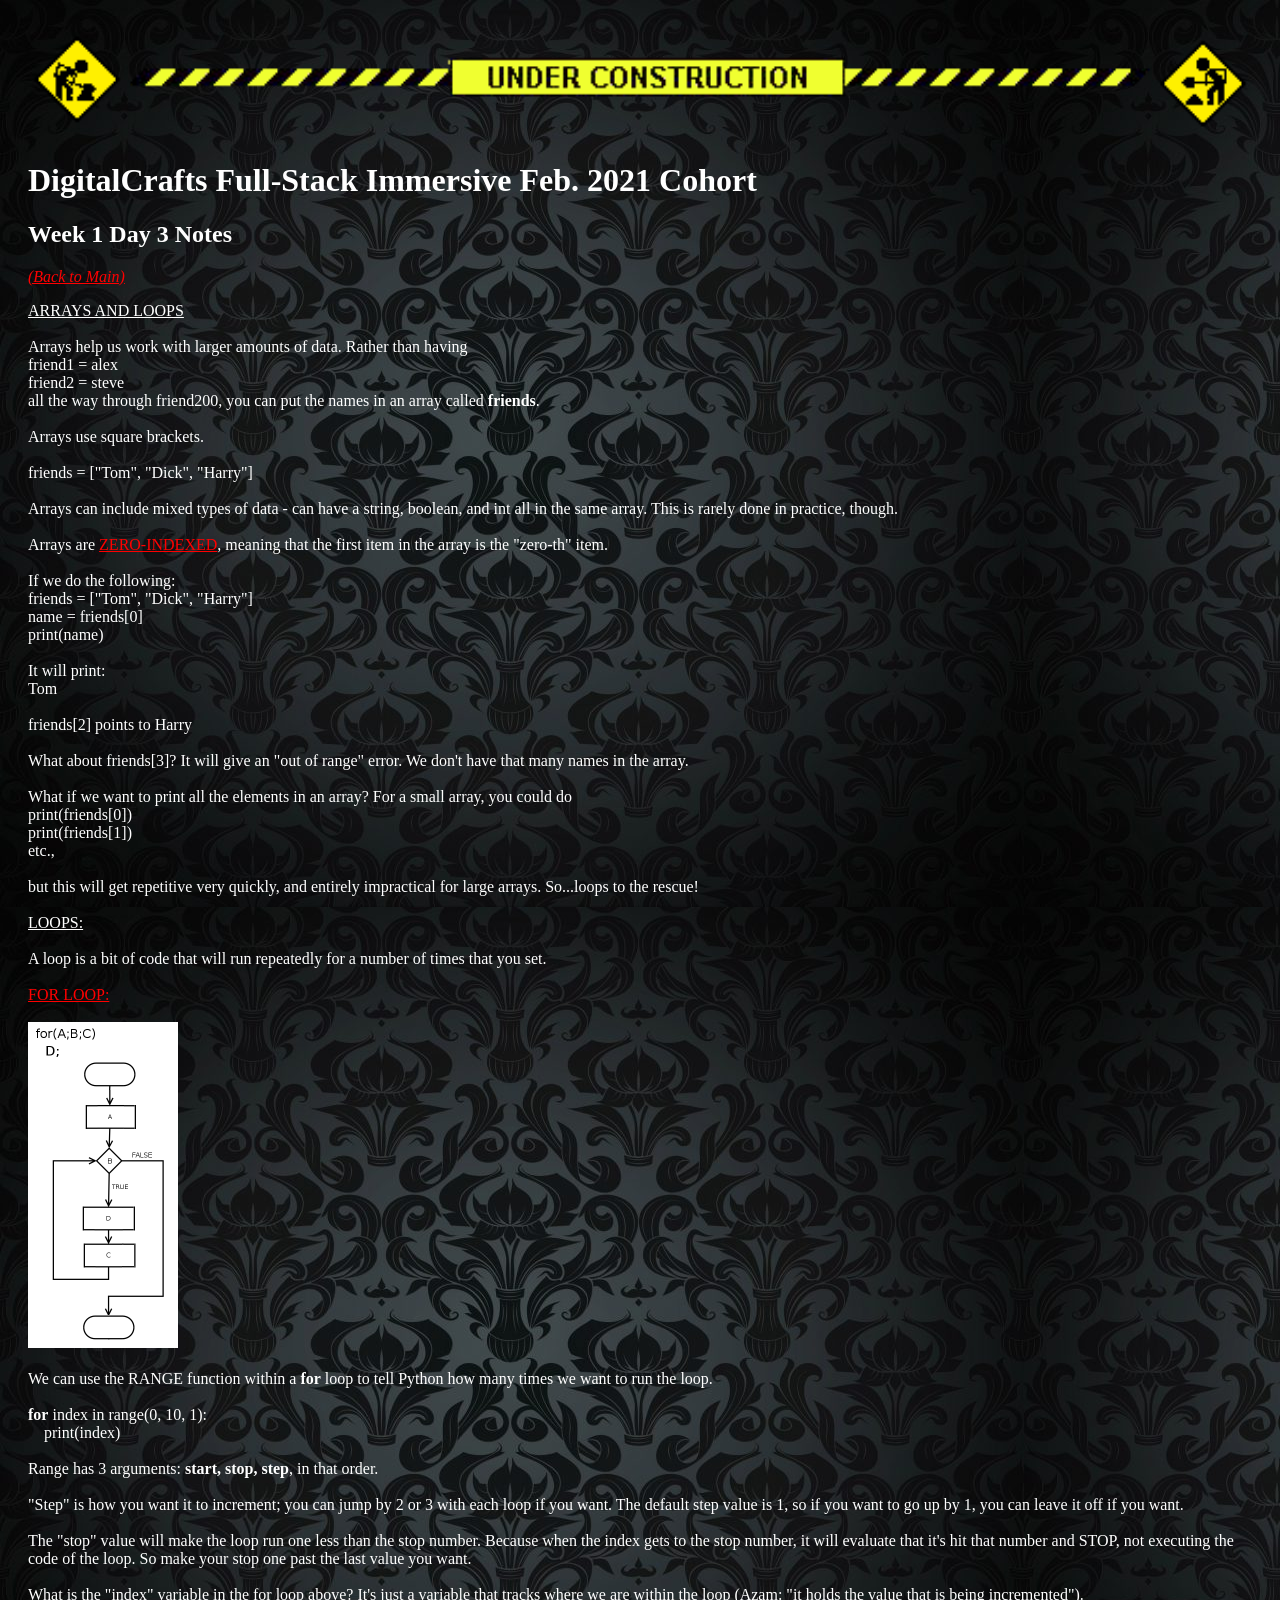
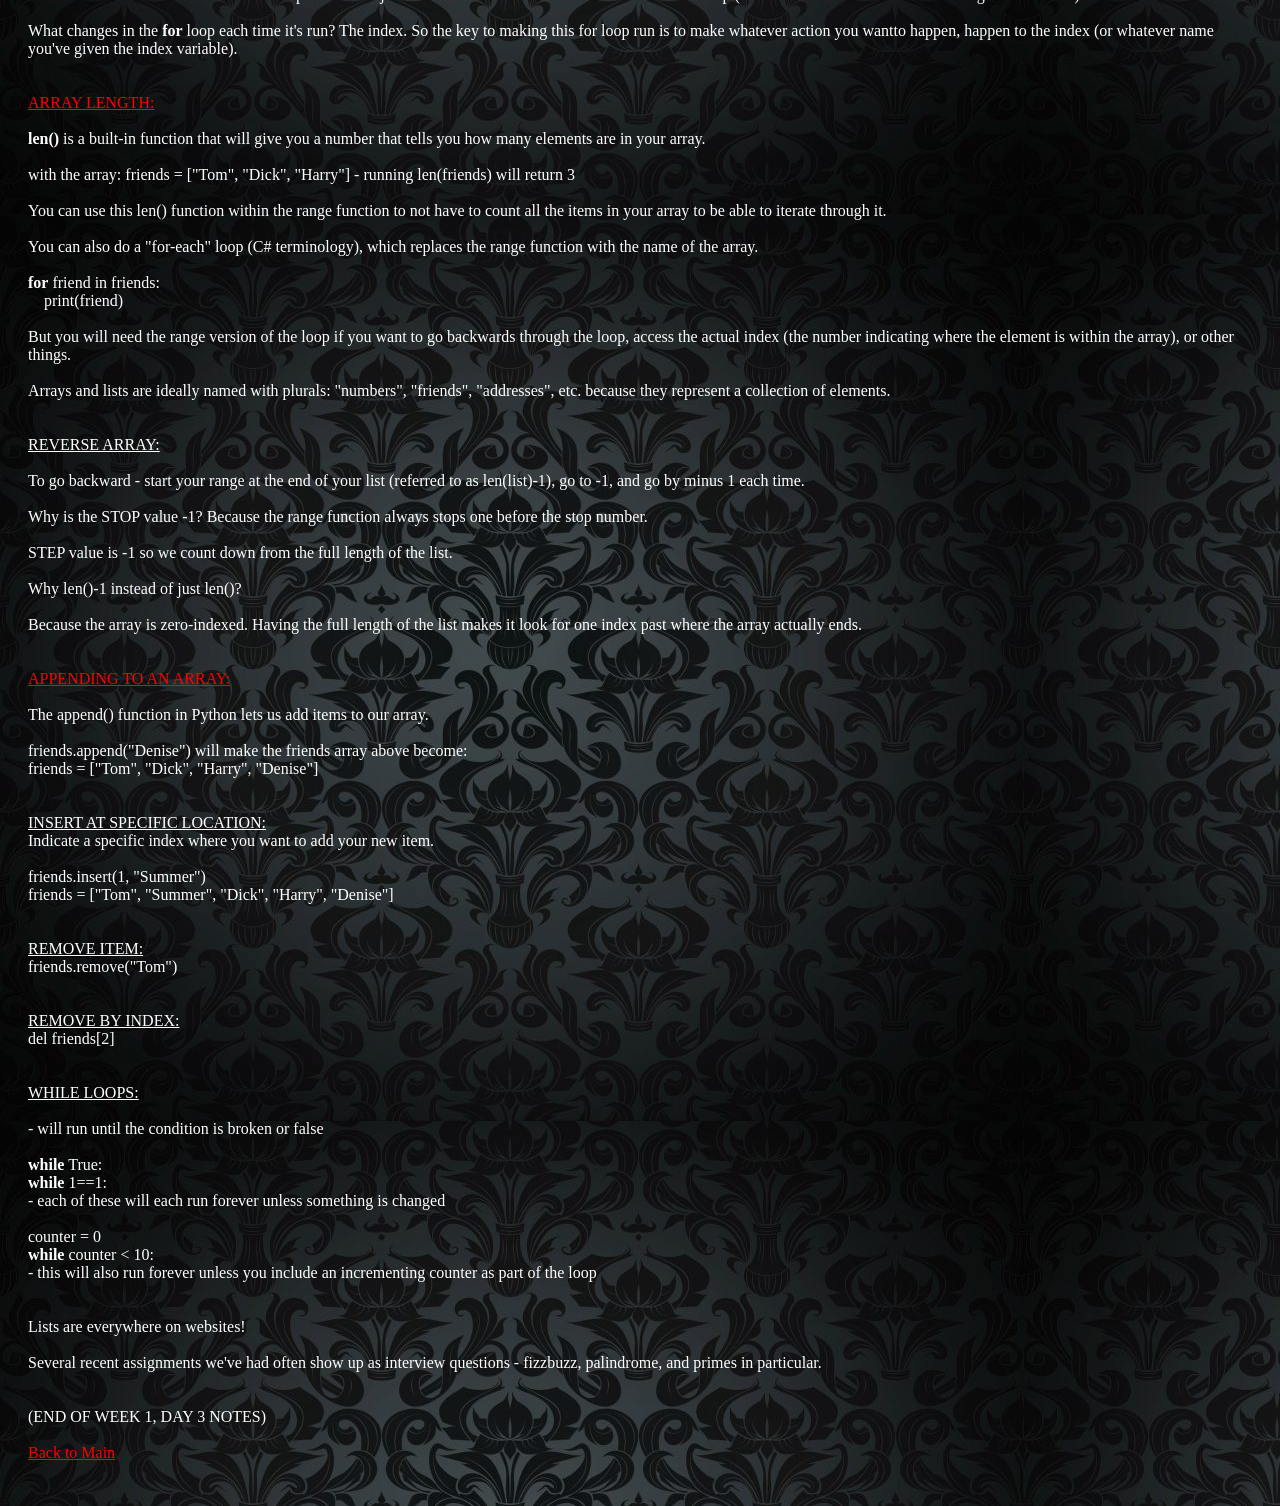
<file: class_notes_website/wk1day3.html>
<!DOCTYPE html>
<html>
	<head>
		<title>Week 1, Day 3 - Notes</title>
		<link rel="stylesheet" href="notesStyles.css"/>
	</head>
    <body>
		<img class="banner" src="images/under_construction.gif" alt="under construction banner">
        <h1>DigitalCrafts Full-Stack Immersive Feb. 2021 Cohort</h1>
	<h2>Week 1 Day 3 Notes</h2>
	<p><em><a href="index.html">(Back to Main)</a></em></p>


<u>ARRAYS AND LOOPS</u><br><br>

Arrays help us work with larger amounts of data. Rather than having<br> friend1 = alex<br> friend2 = steve<br> all the way through friend200, you can put the names in an array called <strong>friends</strong>.<br><br>
Arrays use square brackets.<br><br>

friends = ["Tom", "Dick", "Harry"]<br><br>

Arrays can include mixed types of data - can have a string, boolean, and int all in the same array. This is rarely done in practice, though.<br><br>

Arrays are <a href="https://medium.com/analytics-vidhya/array-indexing-0-based-or-1-based-dd89d631d11c">ZERO-INDEXED</a>, meaning that the first item in the array is the "zero-th" item.<br><br>

If we do the following:<br>
friends = ["Tom", "Dick", "Harry"]<br>
name = friends[0]<br>
print(name)<br><br>

It will print:<br>
Tom<br><br>

friends[2] points to Harry<br><br>

What about friends[3]?  It will give an "out of range" error. We don't have that many names in the array.<br><br>

What if we want to print all the elements in an array? For a small array, you could do<br>
print(friends[0])<br>
print(friends[1])<br>
etc.,<br><br>

but this will get repetitive very quickly, and entirely impractical for large arrays.  So...loops to the rescue!<br><br>

<u>LOOPS:</u><br><br>
A loop is a bit of code that will run repeatedly for a number of times that you set.<br><br>

<a href="https://www.w3schools.com/python/python_for_loops.asp">FOR LOOP:</a><br><br>

<img class="diagram" src="images/forloop.png" alt="for loop flow diagram" height="300px" width="150px"><br><br>
We can use the RANGE function within a <strong>for</strong> loop to tell Python how many times we want to run the loop.<br><br>

<strong>for</strong> index in range(0, 10, 1):<br>
&nbsp;&nbsp;&nbsp;&nbsp;print(index)<br><br>

Range has 3 arguments: <strong>start, stop, step</strong>, in that order.<br><br>

"Step" is how you want it to increment; you can jump by 2 or 3 with each loop if you want. The default step value is 1, so if you want to go up by 1, you can leave it off if you want.<br><br>

The "stop" value will make the loop run one less than the stop number. Because when the index gets to the stop number, it will evaluate that it's hit that number and STOP, not executing the code of the loop. So make your stop one past the last value you want.<br><br>

What is the "index" variable in the for loop above? It's just a variable that tracks where we are within the loop (Azam: "it holds the value that is being incremented").<br><br>

What changes in the <strong>for</strong> loop each time it's run? The index. So the key to making this for loop run is to make whatever action you wantto happen, happen to the index (or whatever name you've given the index variable).<br><br><br>

<a href="https://www.w3schools.com/python/ref_func_len.asp">ARRAY LENGTH:</a><br><br>
<strong>len()</strong> is a built-in function that will give you a number that tells you how many elements are in your array.<br><br>

with the array: friends = ["Tom", "Dick", "Harry"] - running len(friends) will return 3<br><br>

You can use this len() function within the range function to not have to count all the items in your array to be able to iterate through it.<br><br>

You can also do a "for-each" loop (C# terminology), which replaces the range function with the name of the array.<br><br>

<strong>for</strong> friend in friends:<br>
&nbsp;&nbsp;&nbsp;&nbsp;print(friend)<br><br>

But you will need the range version of the loop if you want to go backwards through the loop, access the actual index (the number indicating where the element is within the array), or other things.<br><br>

Arrays and lists are ideally named with plurals: "numbers", "friends", "addresses", etc. because they represent a collection of elements.<br><br><br>

<u>REVERSE ARRAY:</u><br><br>
To go backward - start your range at the end of your list (referred to as len(list)-1), go to -1, and go by minus 1 each time.<br><br>

Why is the STOP value -1? Because the range function always stops one before the stop number.<br><br>

STEP value is -1 so we count down from the full length of the list.<br><br>

Why len()-1 instead of just len()? <br><br>

Because the array is zero-indexed. Having the full length of the list makes it look for one index past where the array actually ends.<br><br><br>


<a href="https://www.freecodecamp.org/news/python-list-append-how-to-add-an-element-to-an-array-explained-with-examples/">APPENDING TO AN ARRAY:</a></u><br><br>
The append() function in Python lets us add items to our array.<br><br>
friends.append("Denise") will make the friends array above become:<br> 
friends = ["Tom", "Dick", "Harry", "Denise"]<br><br><br>

<u>INSERT AT SPECIFIC LOCATION:</u><br>
Indicate a specific index where you want to add your new item.<br><br>
friends.insert(1, "Summer")<br>
friends = ["Tom", "Summer", "Dick", "Harry", "Denise"]<br><br><br>

<u>REMOVE ITEM:</u><br>
friends.remove("Tom")<br><br><br>

<u>REMOVE BY INDEX:</u><br>
del friends[2]<br><br><br>

<u>WHILE LOOPS:</u><br><br>

- will run until the condition is broken or false<br><br>

<strong>while</strong> True:<br>
<strong>while</strong> 1==1:<br>
- each of these will each run forever unless something is changed<br><br>

counter = 0<br>
<strong>while</strong> counter &lt 10:<br>
- this will also run forever unless you include an incrementing counter as part of the loop<br><br><br>

Lists are everywhere on websites!<br><br>

Several recent assignments we've had often show up as interview questions - fizzbuzz, palindrome, and primes in particular.<br><br><br>

(END OF WEEK 1, DAY 3 NOTES)<br><br>

<a href="index.html">Back to Main</a>

</p>
</file>
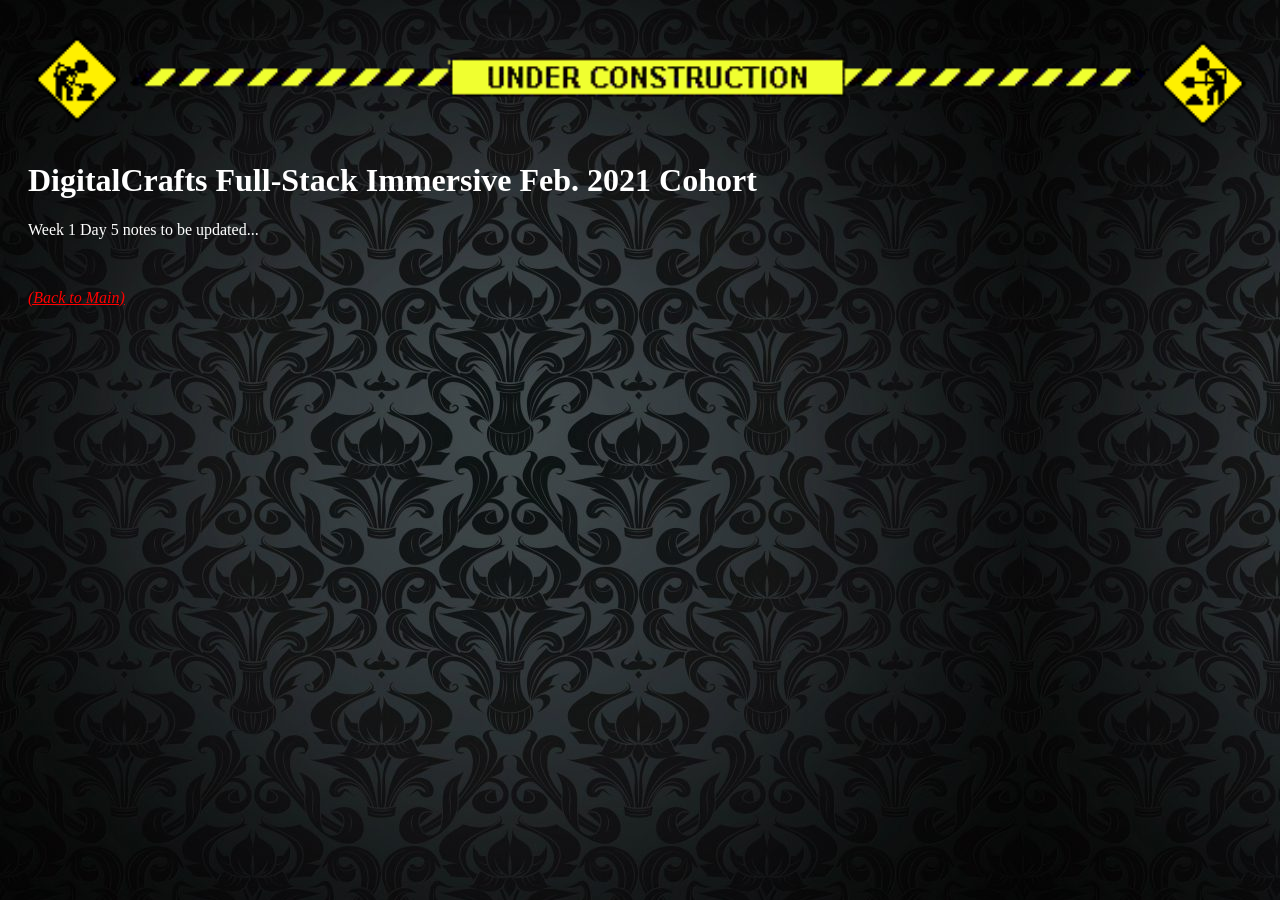
<file: class_notes_website/wk1day5.html>
<!DOCTYPE html>
<html>
	<head>
		<title>Week 1, Day 5 - Notes</title>
		<link rel="stylesheet" href="notesStyles.css"/>
		<meta name="viewport" content="width=device-width, initial-scale=1.0">
	</head>
    <body>
	<img class="banner" src="images/under_construction.gif" alt="under construction banner">
        <h1>DigitalCrafts Full-Stack Immersive Feb. 2021 Cohort</h1>
        <p>Week 1 Day 5 notes to be updated...</p><br>
	<p><em><a href="index.html">(Back to Main)</a></em></p>
</file>
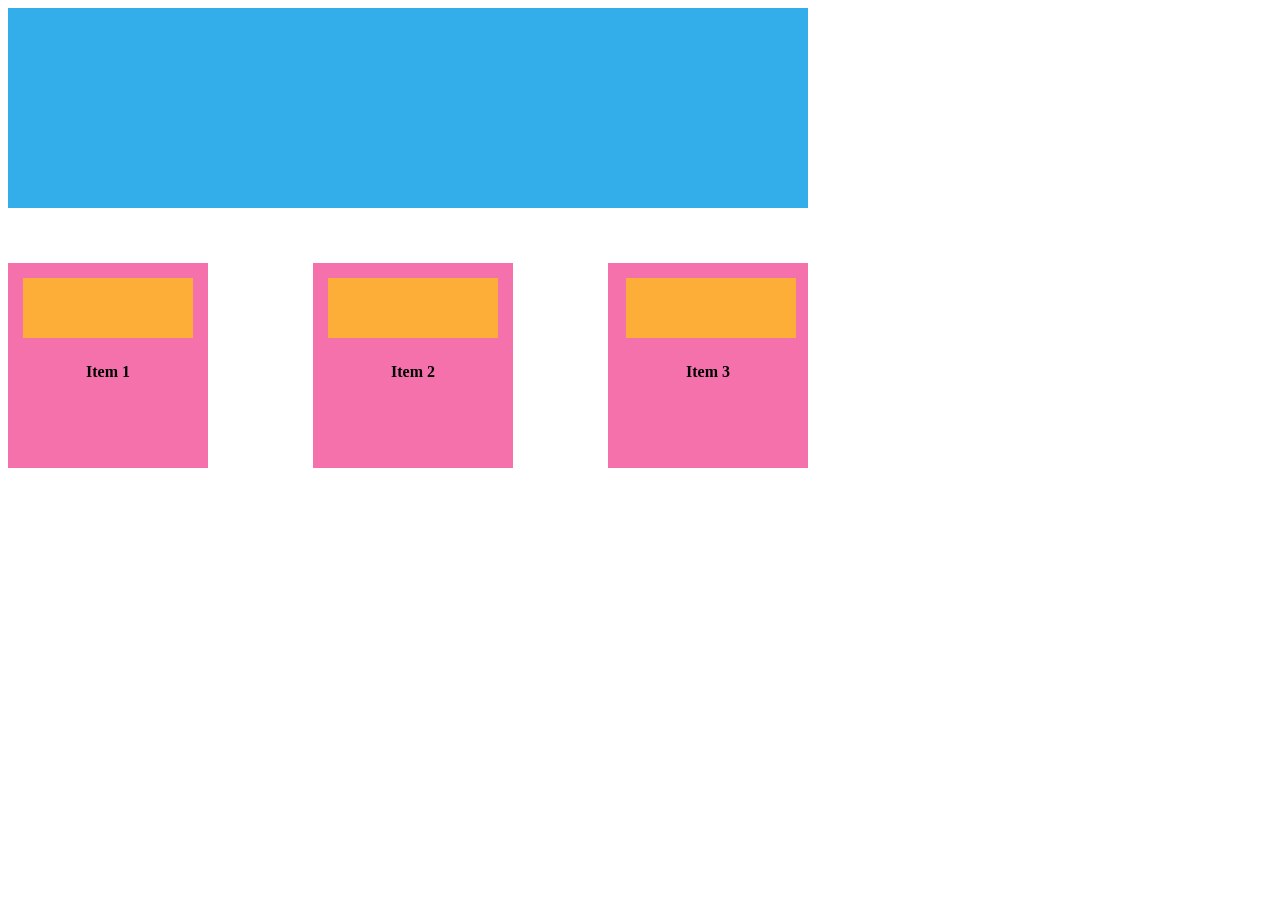
<file: flexbox-activity/flex-activity.html>
<!doctype html>

<html lang="en">
<head>
  <meta charset="utf-8">

  <title>Today's Assignment</title>

  <link rel="stylesheet" href="flex.css">
  <meta name="description" content="Nicole Aldurien's DigitalCrafts assignment">
  <meta name="author" content="Nicole Aldurien">


</head>

<body>


<div class="parent">
  <div class="child-1"></div>
  <div class="child-2"> Item 1</div>
  <div class="child-3"> Item 2</div>
  <div class="child-4"> Item 3</div>
  <div class="child-5"></div>
  <div class="child-6"></div>
  <div class="child-7"></div>
</div>
</file>
<file: class_notes_website/notesStyles.css>
* {
    cursor: url(https://cur.cursors-4u.net/cursors/cur-1/cur1.ani), url(https://cur.cursors-4u.net/cursors/cur-1/cur1.png), auto !important;
}

body {
background-image: url("wallpaper.jpg");
background-color: black;
color: white;
padding: 20px;
}

.banner {
    width: 100% ;
    height: auto;
 }

.in-text-image {
    max-width: 100%;
    height: auto;
} 
.diagram {
    max-width: 100%;
    height: auto;
}
.plumber { 
    max-width: 50%;
    height: auto;
}
.notes {
    max-width: 100%;
    height: auto;
}
a:link {
    color: red;
}
a:visited {
    color: yellow;
}
a:hover {
    color: orange;
} 
li {
    font-size: 1.1rem;
}
th {
    text-align: left;
}
</file>
<file: modern_notes_frontpage/responsive.css>
html {
  scroll-behavior: smooth;
}

body {
  margin: 0;
  background-color: black;
}

a {
  color: white;
  border-radius: .25rem;
  display: inline-block;
  transition: all .3s;
}

a:hover {
  opacity: .6;
}

.top {
  /* Photo by Марьян Блан on Unsplash */
  background: url('paper.jpg') center;
  background-size: cover;
  padding: 4rem 2rem;
  display: grid;
  grid-template-columns: repeat(auto-fit, minmax(240px, 1fr));
  align-items: center;
}

.top > * {
  color: black;
}

.top > h1 {
  font-size: 4rem;
  padding-bottom: 1rem;
}

.top > article > p {
  font-size: 1.5rem;
  font-weight: bold;
  padding-bottom: 1rem;
  text-align: center;
}


.notes {
  padding: 2rem;
}

.notes > ul {
  display: grid;
  grid-template-columns: repeat(auto-fit, minmax(320px, 1fr));
  grid-gap: 1rem;
}

.notes > ul > li {
  border: 1px solid #E2E2E2;
  border-radius: .5rem;
}

.notes > ul > li > figure {
  max-height: 220px;
  overflow: hidden;
  border-top-left-radius: .5rem;
  border-top-right-radius: .5rem;
  position: relative;
}

.notes > ul > li > p {
  font-size: 1.5rem;
  line-height: 1.5;
  padding: 1rem .75rem;
  color: #7d7c7c;
  text-align: center;
}

.notes > ul > li > a {
  padding: 1rem 0 0 0;
  margin: .5rem;
}
</file>
<file: arc_reactor.css>
body {
    margin: 0;
    background-color: blanchedalmond;
}

.fullpage-wrapper {
    width: 100%;
    height: 100vh;
    background: radial-gradient(#353c44, #222931);
    display: flex;
}

.reactor-container {
    width: 300px;
    height: 300px;
    margin:auto;
    border: 1px dashed #888;
}

.circle {
    border-radius: 50%;
}

.abs-center {
    position: absolute;
    top: 0;
    right: 0;
    bottom: 0;
    left: 0;
    margin: auto;
}

.core-inner {
    width: 70px;
    height: 70px;
    border: 5px solid #1b4e5f;
    background-color: #fff;
    box-shadow: 0px 0px 7px 5px #52fefe, 0px 0px 10px 10px #52fefe inset;
}

.core-outer {
    width: 120px;
    height: 120px;
    border: 1px solid #52fefe;
    background-color: #fff;
    box-shadow: 0px 0px 2px 1px #52fefe, 0px 0px 10px 5px #52fefe inset;
}

.core-wrapper {
    width: 180px;
    height: 180px;
    background-color: #073c4b;
    box-shadow: 0px 0px 5px 4px #52fefe, 0px 0px 6px 2px #52fefe inset;
}

.tunnel {
    width: 220px;
    height: 220px;
    background-color: #fff;
    box-shadow: 0px 0px 5px 1px #52fefe, 0px 0px 5px 4px #52fefe inset;
}

.coil {
    position: absolute;
    width: 30px;
    height: 26px;
    top: calc(50% - 112px);
    left: calc(50% - 15px);
    transform-origin: 15px 112px;
    background-color: #073c4b;
    box-shadow: 0px 0px 5px #52fefe inset;
}

.coil-1 {
    transform: rotate(0deg);
}

.coil-2 {
    transform: rotate(45deg);
}

.coil-3 {
    transform: rotate(90deg);
}

.coil-4 {
    transform: rotate(135deg);
}

.coil-5 {
    transform: rotate(180deg);
}

.coil-6 {
    transform: rotate(225deg);
}

.coil-7 {
    transform: rotate(270deg);
}

.coil-8 {
    transform: rotate(315deg);
}

@keyframes reactor-anim {
    from {
        transform: rotate(0deg);
    }
    to {
        transform: rotate(360deg);
    }
}

.coil-container {
    position: relative;
    width: 100%;
    height: 100%;
    animation: 3s infinite linear reactor-anim;
}
.reactor-container-inner {
    height: 238px;
    width: 238px;
    background-color: rgb(22, 26, 27);
    box-shadow: 0px 0px 4px 1px #52fefe;
}

.reactor-container {
    width: 300px;
    height: 300px;
    margin: auto;
    border: 1px dashed #888;
    position: relative;
    border-radius: 50%;
    background-color: #384c50;
    border: 1px solid rgb(18, 20, 20);
    box-shadow: 0px 0px 32px 8px rgb(18, 20, 20), 0px 0px 4px 1px rgb(18, 20, 20) inset;
}
</file>
<file: gridassignment.css>
body {
    margin: 0;
    background-color: blanchedalmond;
}
h1 {
    text-align: center;
}
.container {
    display: grid;
    grid-template-columns: 1fr 1fr;
    grid-template-rows: 10% 1fr 1fr 10%;
    grid-template-areas: 
        "header header"
        "box1 box2"
        "box3 box4"
        "footer footer";
    color: white
}
.top {
    background-color: #99582a;
    grid-area: header;
}
.box1 {
    background-color: #bb9457;
    grid-area: box1;
}

.box2 {
    background-color: #6f1d1b;
    grid-area: box2;
}
.box3 {
    background-color: #6f1d1b;
    grid-area: box3;
}
.box4 {
    background-color: #bb9457;
    grid-area: box4;
}
.bottom {
    background-color: #432818;
    grid-area: footer;
}
.container > div {
    text-align: center;
    font-size: 20px;
    font-weight: bold;
    padding-top: 10px;
}

/*You shouldn't see the background color if everything is covering how you want, unless you've added gaps between the columns/rows*/
.container {
    background-color: blue;
    width: 100%;
    min-height: 50vh;
}
</file>
<file: brick-game-interface/blockstyle.css>
.container {
  background-color: black;
  width: 924px;
  height: 768px;
  position: relative;
}

.score {
  background-color: black;
  text-align: right;
  color: lightsteelblue;
  font-weight: bold;
  height:25px;
  width: 924px;
  position: absolute;
  box-shadow: inset 2px 2px 2px rgba(255, 255, 255, .4), inset -2px -2px 2px rgba(0, 0, 0, .4);

}
.graybox {
  background-color: lightsteelblue;
  height: 743px;
  width: 924px;
  position: absolute;
  margin: 25px 0px 0px 0px;
  box-shadow: inset 2px 2px 2px rgba(255, 255, 255, .4), inset -2px -2px 2px rgba(0, 0, 0, .4);

}

.blackbox {
  background-color: black;
  height: 718px;
  width: 865px;
  position: absolute;
  margin: 50px 25px 0px 25px;
  box-shadow: inset 2px 2px 2px rgba(255, 255, 255, .4), inset -2px -2px 2px rgba(0, 0, 0, .4);

}

.graypaddle {
  background-color: lightsteelblue;
  height: 12px;
  width: 150px;
  margin: 755px 0px 0px 382px;
  position: absolute;
} 

.float-container-1 {
    width: 865px;
    position: absolute;
    margin: 75px 25px 0px 25px;
}

.float-container-2 {
    width: 865px;
    position: absolute;
    margin: 100px 25px 0px 25px;
}

.float-container-3 {
    width: 865px;
    position: absolute;
    margin: 125px 25px 0px 25px;
}
.float-container-4 {
    width: 865px;
    position: absolute;
    margin: 150px 25px 0px 25px;
}
.float-container-5 {
    width: 865px;
    position: absolute;
    margin: 175px 25px 0px 25px;
}
.float-container-6 {
    width: 865px;
    position: absolute;
    margin: 200px 25px 0px 25px;
}

.float-container-7 {
    width: 865px;
    position: absolute;
    margin: 225px 25px 0px 25px;
}

.float-container-8 {
    width: 865px;
    position: absolute;
    margin: 250px 25px 0px 25px;
}

.float-child-red {
    background-color: red;
    width: 72px;
    height: 25px;
    float: left;
    box-sizing: border-box;
    box-shadow: inset 2px 2px 2px rgba(255, 255, 255, .4), inset -2px -2px 2px rgba(0, 0, 0, .4);
}  

.float-child-yellow {
    background-color: yellow;
    width: 72px;
    height: 25px;
    float: left;
    box-sizing: border-box;
    box-shadow: inset 2px 2px 2px rgba(255, 255, 255, .4), inset -2px -2px 2px rgba(0, 0, 0, .4);
}  

.float-child-green {
    background-color: green;
    width: 72px;
    height: 25px;
    float: left;
    box-sizing: border-box;
    box-shadow: inset 2px 2px 2px rgba(255, 255, 255, .4), inset -2px -2px 2px rgba(0, 0, 0, .4);
}  

.float-child-blue {
    background-color: blue;
    width: 72px;
    height: 25px;
    float: left;
    box-sizing: border-box;
    box-shadow: inset 2px 2px 2px rgba(255, 255, 255, .4), inset -2px -2px 2px rgba(0, 0, 0, .4);
} 

.float-child-black {
    background-color: black;
    width: 72px;
    height: 25px;
    float: left;
    box-sizing: border-box;
    position: relative;
} 

.white-dot-1 {
    background-color: white;
    width: 12px;
    height: 12px;
    box-sizing: border-box;
    position: absolute;
    margin: 126px 0px 0px 170px;
}

.white-dot-2 {
    background-color: white;
    width: 12px;
    height: 12px;
    box-sizing: border-box;
    position: absolute;
    margin: 126px 0px 0px 732px;
}

.white-dot-3 {
    background-color: white;
    width: 12px;
    height: 12px;
    box-sizing: border-box;
    position: absolute;
    margin: 302px 0px 0px 99px;
}
</file>
<file: flexbox-activity/flex.css>
.parent {
  display: flex;
  flex-direction: row;
  flex-wrap: wrap;
  height: 500px;
  width: 800px;
  border: 5px black;
  position: relative;
  background-color: white;
}

.child-1 {
  background-color: #34aeeb;
  height: 200px;
  width: 800px;
  position: absolute;
}

.child-2 {
  background-color: #f571ac;
  height: 5px;
  width: 200px;
  position: absolute;
  text-align: center;
  font-weight: bold;
  padding: 100px 0;
  margin: 255px 0px 0px 0px;
}

.child-3 {
  background-color: #f571ac;
  height: 5px;
  width: 200px;
  position: absolute;
  text-align: center;
  font-weight: bold;
  padding: 100px 0;
  margin: 255px 0px 0px 305px;
}

.child-4 {
  background-color: #f571ac;
  height: 5px;
  width: 200px;
  position: absolute;
  text-align: center;
  font-weight: bold;
  padding: 100px 0;
  margin: 255px 0px 0px 600px;
}

.child-5 {
  background-color: #fcae38;
  height: 60px;
  width: 170px;
  position: absolute;
  margin: 270px 0px 0px 15px;
}

.child-6 {
  background-color: #fcae38;
  height: 60px;
  width: 170px;
  position: absolute;
  margin: 270px 0px 0px 320px;
}

.child-7 {
  background-color: #fcae38;
  height: 60px;
  width: 170px;
  position: absolute;
  margin: 270px 0px 0px 618px;
}
</file>
